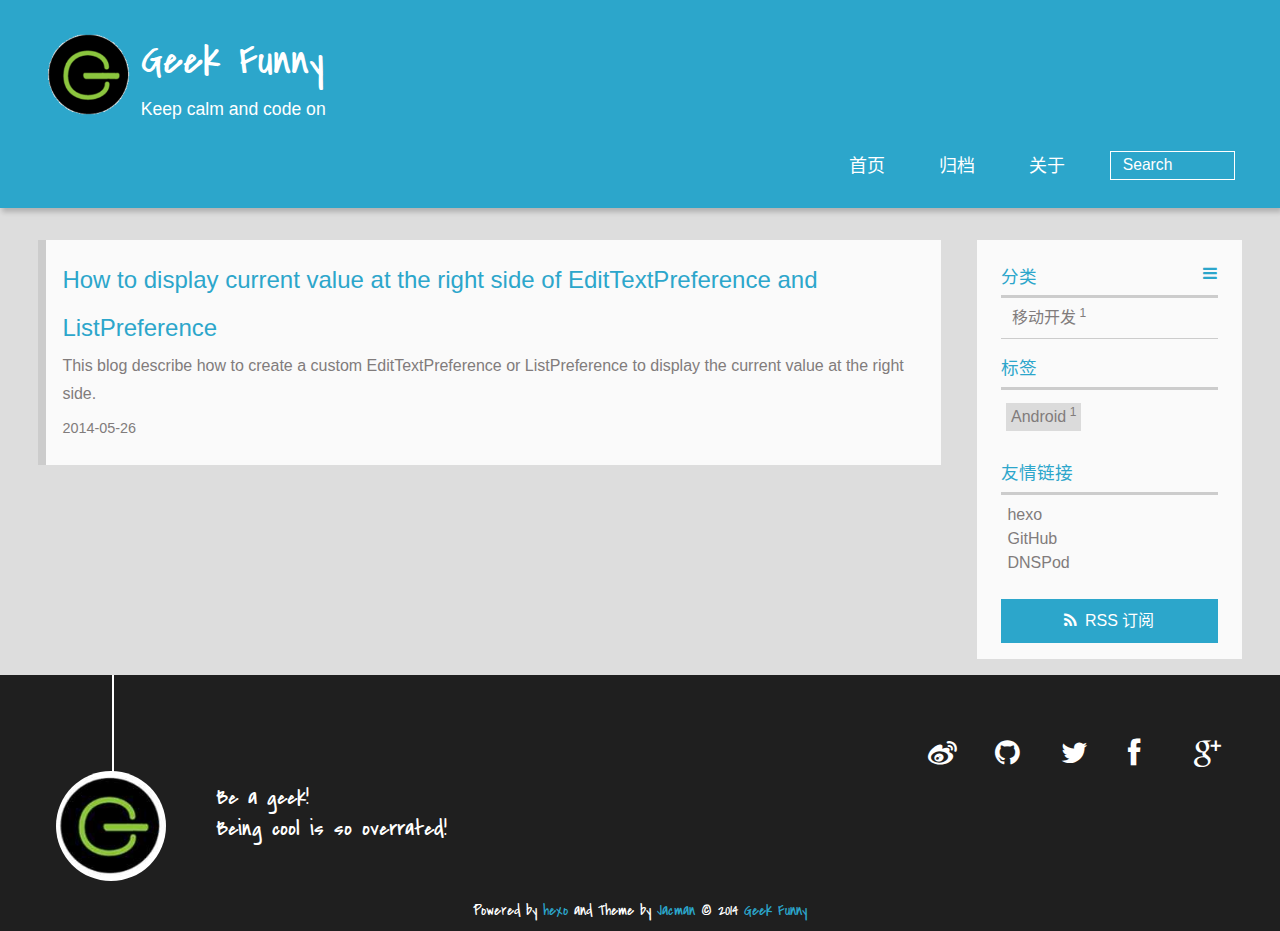
<file: index.html>
<!DOCTYPE HTML>
<html lang="zh-CN">
<head>
  <meta charset="UTF-8">
  
    <title>Geek Funny</title>
    <meta name="viewport" content="width=device-width, initial-scale=1,user-scalable=no">
    
    <meta name="author" content="Geek Funny">
    
    <meta name="description" content="Geek Funny | Android | iOS | 移动开发 | 开源 | 创业 | 投资">
    
    
    
    <meta name="twitter:card" content="summary" />
    <meta name="twitter:site" content="Geek4Funny" />
    <meta name="twitter:title" content="Geek Funny" />
      
    
    
    <link rel="alternative" href="/atom.xml" title="Geek Funny" type="application/atom+xml">
    
    
    <link rel="icon" href="/img/logo.ico">
    
    
    <link rel="apple-touch-icon" href="/img/logo.jpg">
    <link rel="apple-touch-icon-precomposed" href="/img/logo.jpg">
    
    <link rel="stylesheet" href="/css/style.css" type="text/css">
</head>

  <body>
    <header>
      <div>
		
			<div id="imglogo">
				<a href="/"><img src="/img/logo.png" alt="Geek Funny" title="Geek Funny"/></a>
			</div>
			
			<div id="textlogo">
				<h1 class="site-name"><a href="/" title="Geek Funny">Geek Funny</a></h1>
				<h2 class="blog-motto">Keep calm and code on</h2>
			</div>
			<div class="navbar"><a class="navbutton navmobile" href="#" title="菜单">
			</a></div>
			<nav class="animated">
				<ul>
					<ul>
					 
						<li><a href="/">首页</a></li>
					
						<li><a href="/archives">归档</a></li>
					
						<li><a href="/about">关于</a></li>
					
					<li>
 					
					<form class="search" action="/search/index.html" method="get" accept-charset="utf-8">
						<label>Search</label>
						<input type="search" id="search" autocomplete="off" name="q" maxlength="20" placeholder="Search" />
					</form>
					
					</li>
				</ul>
			</nav>			
</div>
    </header>
    <div id="container">
      <div id="main">

  <section class="post" itemscope itemprop="blogPost">
  
    <a href="/2014/05/26/how-to-display-current-value-at-the-right-side-of-edittextpreference-and-listpreference/" title="How to display current value at the right side of EditTextPreference and ListPreference" itemprop="url">
  
    <h1 itemprop="name">How to display current value at the right side of EditTextPreference and ListPreference</h1>
    
     
       <p itemprop="description" >This blog describe how to create a custom EditTextPreference or ListPreference to display the current value at the right side.</p>
      
    
    <time datetime="2014-05-26T06:15:12.000Z" itemprop="datePublished">2014-05-26</time>
  </a>
</section>


</div>
      <div class="openaside"><a class="navbutton" href="#" title="显示侧边栏"></a></div>

<div id="asidepart">
<div class="closeaside"><a class="closebutton" href="#" title="隐藏侧边栏"></a></div>
<aside class="clearfix">

  
<div class="categorieslist">
	<p class="asidetitle">分类</p>
		<ul>
		
			<li><a href="/categories/移动开发/" title="移动开发">移动开发<sup>1</sup></a></li>
		
		</ul>
</div>


  
<div class="tagslist">
	<p class="asidetitle">标签</p>
		<ul class="clearfix">
		
			<li><a href="/tags/Android/" title="Android">Android<sup>1</sup></a></li>
		
		</ul>
</div>


  <div class="linkslist">
  <p class="asidetitle">友情链接</p>
    <ul>
      <li><a href="http://hexo.io/" target="_blank" title="hexo">hexo</a></li>
      <li><a href="https://github.com/" target="_blank" title="GitHub">GitHub</a></li>
      <li><a href="https://www.dnspod.cn/" target="_blank" title="DNSPod">DNSPod</a></li>
    </ul>
</div>

  <div class="rsspart">
	<a href="/atom.xml" target="_blank" title="rss">RSS 订阅</a>
</div>

</aside>
</div>
    </div>
    <footer><div id="footer" >
	
	<div class="line">
		<span></span>
		
		<a href="http://weibo.com/geekfunny" target="_blank"><div class="author"></div></a>
		
	</div>
	
	
	<section class="info">
		<p> Be a geek! <br/>
			Being cool is so overrated!</p>
	</section>
	 
	<div class="social-font" class="clearfix">
		
		<a href="http://weibo.com/geekfunny" target="_blank" class="icon-weibo" title="weibo"></a>
		
		
		<a href="https://github.com/geekfunny" target="_blank" class="icon-github" title="github"></a>
		
		
		
		<a href="https://twitter.com/Geek4Funny" target="_blank" class="icon-twitter" title="twitter"></a>
		
		
		<a href="https://www.facebook.com/geek4funny" target="_blank" class="icon-facebook" title="facebook"></a>
		
		
		
		<a href="https://plus.google.com/105098077105781185155?rel=author" target="_blank" class="icon-google_plus" title="Google+"></a>
		
		
	</div>
		<p class="copyright">Powered by <a href="http://zespia.tw/hexo/" target="_blank" title="hexo">hexo</a> and Theme by <a href="https://github.com/wuchong/jacman" target="_blank" title="Pacman">Jacman</a> © 2014 
		
		<a href="http://www.geekfunny.com/about" target="_blank" title="Geek Funny">Geek Funny</a>
		
		</p>
</div>
</footer>
    <script src="/js/jquery-2.0.3.min.js"></script>
<script type="text/javascript">
$(document).ready(function(){ 
  $('.navbar').click(function(){
    $('header nav').toggleClass('shownav');
  });
  var myWidth = 0;
  function getSize(){
    if( typeof( window.innerWidth ) == 'number' ) {
      myWidth = window.innerWidth;
    } else if( document.documentElement && document.documentElement.clientWidth) {
      myWidth = document.documentElement.clientWidth;
    };
  };
  var m = $('#main'),
      a = $('#asidepart'),
      c = $('.closeaside'),
      o = $('.openaside');
  $(window).resize(function(){
    getSize(); 
    if (myWidth >= 1024) {
      $('header nav').removeClass('shownav');
    }else
    {
      m.removeClass('moveMain');
      a.css('display', 'block').removeClass('fadeOut');
      o.css('display', 'none');
        
    }
  });
  c.click(function(){
    a.addClass('fadeOut').css('display', 'none');
    o.css('display', 'block').addClass('fadeIn');
    m.addClass('moveMain');
  });
  o.click(function(){
    o.css('display', 'none').removeClass('beforeFadeIn');
    a.css('display', 'block').removeClass('fadeOut').addClass('fadeIn');      
    m.removeClass('moveMain');
  });
  $(window).scroll(function(){
    o.css("top",Math.max(80,260-$(this).scrollTop()));
  });
});
</script>






<script type="text/javascript">
(function(i,s,o,g,r,a,m){i['GoogleAnalyticsObject']=r;i[r]=i[r]||function(){
  (i[r].q=i[r].q||[]).push(arguments)},i[r].l=1*new Date();a=s.createElement(o),
  m=s.getElementsByTagName(o)[0];a.async=1;a.src=g;m.parentNode.insertBefore(a,m)
})(window,document,'script','//www.google-analytics.com/analytics.js','ga');
ga('create', 'UA-51283948-1', 'geekfunny.com');  
ga('send', 'pageview');
</script>


<script type="text/x-mathjax-config"> 
MathJax.Hub.Config({ 
  tex2jax: {inlineMath: [['$','$'], ['\\(','\\)']]} 
}); 
</script>
<script type="text/javascript"
   src="http://cdn.mathjax.org/mathjax/latest/MathJax.js?config=TeX-AMS-MML_HTMLorMML">
</script>
  </body>
 </html>
</file>
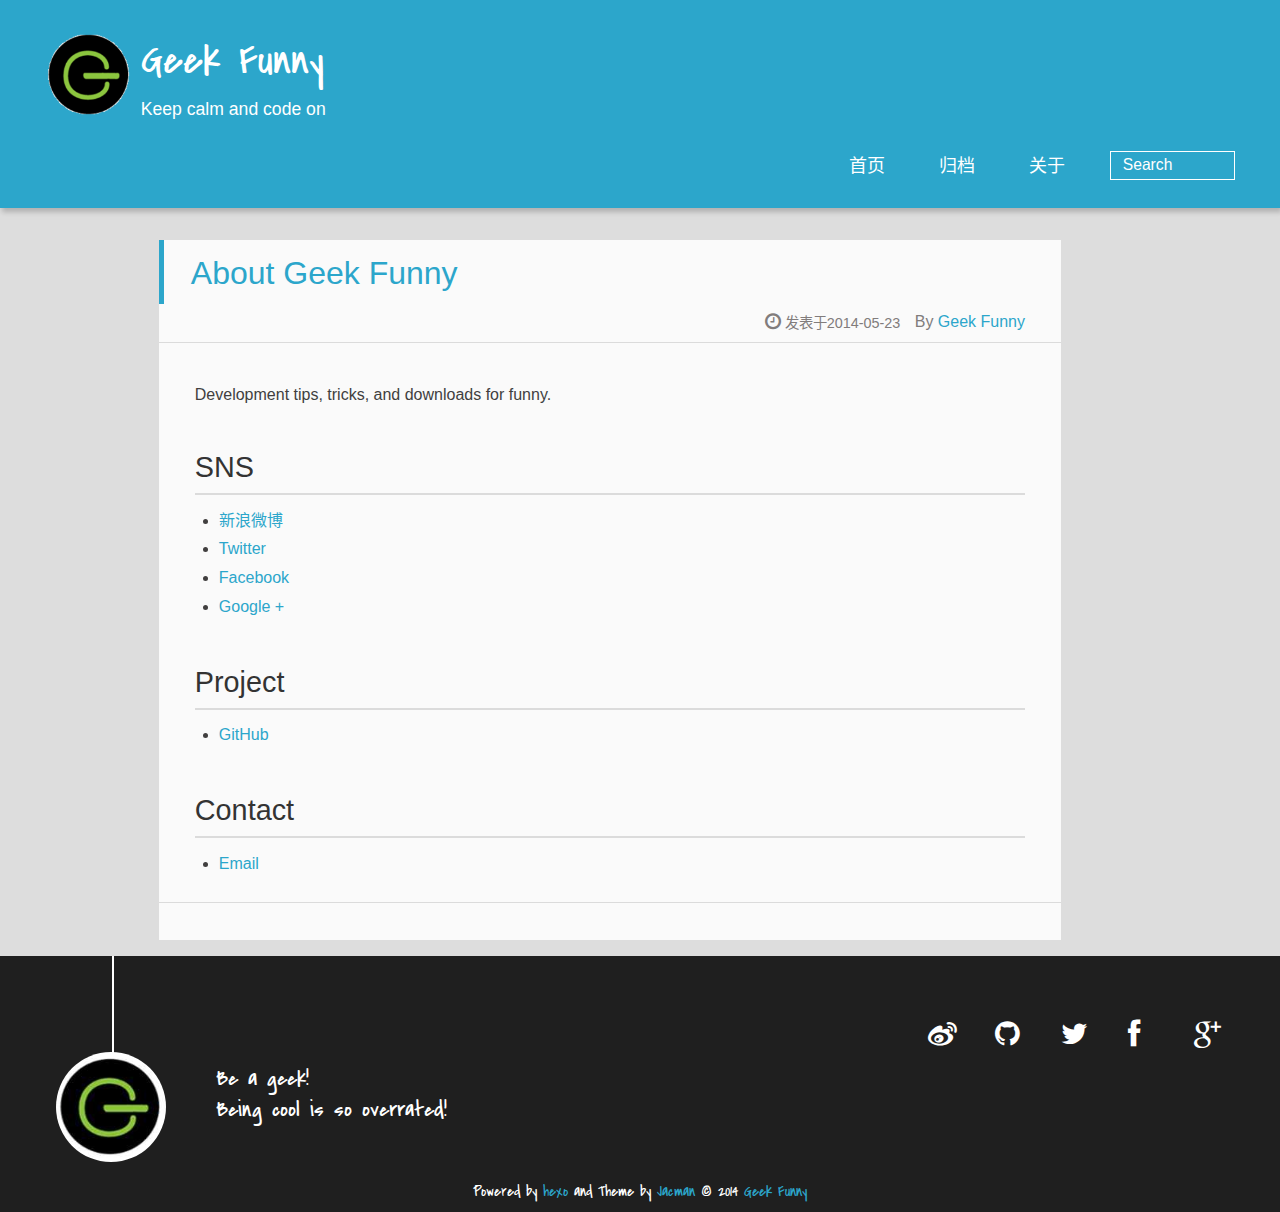
<file: about/index.html>
<!DOCTYPE HTML>
<html lang="zh-CN">
<head>
  <meta charset="UTF-8">
  
    <title>About Geek Funny | Geek Funny</title>
    <meta name="viewport" content="width=device-width, initial-scale=1,user-scalable=no">
    
    <meta name="author" content="Geek Funny">
    
    <meta name="description" content="Geek Funny | Android | iOS | 移动开发 | 开源 | 创业 | 投资">
    
    
    
    <meta name="twitter:card" content="summary" />
    <meta name="twitter:site" content="Geek4Funny" />
    <meta name="twitter:title" content="About Geek Funny | Geek Funny" />
      
    
    
    <link rel="alternative" href="/atom.xml" title="Geek Funny" type="application/atom+xml">
    
    
    <link rel="icon" href="/img/logo.ico">
    
    
    <link rel="apple-touch-icon" href="/img/logo.jpg">
    <link rel="apple-touch-icon-precomposed" href="/img/logo.jpg">
    
    <link rel="stylesheet" href="/css/style.css" type="text/css">
</head>

      <body>
        <header>
          <div>
		
			<div id="imglogo">
				<a href="/"><img src="/img/logo.png" alt="Geek Funny" title="Geek Funny"/></a>
			</div>
			
			<div id="textlogo">
				<h1 class="site-name"><a href="/" title="Geek Funny">Geek Funny</a></h1>
				<h2 class="blog-motto">Keep calm and code on</h2>
			</div>
			<div class="navbar"><a class="navbutton navmobile" href="#" title="菜单">
			</a></div>
			<nav class="animated">
				<ul>
					<ul>
					 
						<li><a href="/">首页</a></li>
					
						<li><a href="/archives">归档</a></li>
					
						<li><a href="/about">关于</a></li>
					
					<li>
 					
					<form class="search" action="/search/index.html" method="get" accept-charset="utf-8">
						<label>Search</label>
						<input type="search" id="search" autocomplete="off" name="q" maxlength="20" placeholder="Search" />
					</form>
					
					</li>
				</ul>
			</nav>			
</div>
        </header>
        <div id="container">
          <div id="main" class="page" itemscope itemprop="blogPost">
	<article itemprop="articleBody"> 
		<header class="article-info clearfix">
  <h1 itemprop="name">
    
      <a href="/about/index.html" title="About Geek Funny" itemprop="url">About Geek Funny</a>
  </h1>
  <p class="article-author">By
      <a href="http://www.geekfunny.com/about" title="Geek Funny" target="_blank">Geek Funny</a>
  <p class="article-time">
    <time datetime="2014-05-23T06:00:24.000Z" itemprop="datePublished">发表于2014-05-23</time>
    
  </p>
</header>
	<div class="article-content">
		
		
		<p>Development tips, tricks, and downloads for funny.</p>
<h2 id="SNS">SNS</h2>
<ul>
<li><a href="http://weibo.com/geekfunny" target="_blank">新浪微博</a></li>
<li><a href="https://twitter.com/Geek4Funny" target="_blank">Twitter</a></li>
<li><a href="https://www.facebook.com/geek4funny" target="_blank">Facebook</a></li>
<li><a href="https://plus.google.com/105098077105781185155" target="_blank">Google +</a></li>
</ul>
<h2 id="Project">Project</h2>
<ul>
<li><a href="https://github.com/geekfunny" target="_blank">GitHub</a></li>
</ul>
<h2 id="Contact">Contact</h2>
<ul>
<li><a href="mailto:geekfunny@outlook.com" target="_blank">Email</a></li>
</ul>
  
	</div>
		<footer class="article-footer clearfix">





<div class="article-share" id="share">

  
<div class="jiathis_style_24x24">
	<a class="jiathis_button_tsina"></a>
	<a class="jiathis_button_weixin"></a>
	<a class="jiathis_button_renren"></a>
	<a class="jiathis_button_qzone"></a>
	<a class="jiathis_button_googleplus"></a>
	<a class="jiathis_button_douban"></a>
	<a href="http://www.jiathis.com/share" class="jiathis jiathis_txt jtico jtico_jiathis" target="_blank"></a>
	<a class="jiathis_counter_style"></a>
</div>
<script type="text/javascript" >
    var jiathis_config={
    data_track_clickback:true,
    sm:"copy,renren,cqq",
    pic:"",
    summary:"",
     ralateuid:{"tsina":"5149829120"},hideMore:false}
    
  </script> 
<script type="text/javascript" src="//v3.jiathis.com/code/jia.js?uid=
1932112" charset="utf-8"></script>      


</div>
</footer>   	       
	</article>
	
	
<section class="comment">
	<div class="ds-thread"></div>
</section>

</div>  
        </div>
        <footer><div id="footer" >
	
	<div class="line">
		<span></span>
		
		<a href="http://weibo.com/geekfunny" target="_blank"><div class="author"></div></a>
		
	</div>
	
	
	<section class="info">
		<p> Be a geek! <br/>
			Being cool is so overrated!</p>
	</section>
	 
	<div class="social-font" class="clearfix">
		
		<a href="http://weibo.com/geekfunny" target="_blank" class="icon-weibo" title="weibo"></a>
		
		
		<a href="https://github.com/geekfunny" target="_blank" class="icon-github" title="github"></a>
		
		
		
		<a href="https://twitter.com/Geek4Funny" target="_blank" class="icon-twitter" title="twitter"></a>
		
		
		<a href="https://www.facebook.com/geek4funny" target="_blank" class="icon-facebook" title="facebook"></a>
		
		
		
		<a href="https://plus.google.com/105098077105781185155?rel=author" target="_blank" class="icon-google_plus" title="Google+"></a>
		
		
	</div>
		<p class="copyright">Powered by <a href="http://zespia.tw/hexo/" target="_blank" title="hexo">hexo</a> and Theme by <a href="https://github.com/wuchong/jacman" target="_blank" title="Pacman">Jacman</a> © 2014 
		
		<a href="http://www.geekfunny.com/about" target="_blank" title="Geek Funny">Geek Funny</a>
		
		</p>
</div>
</footer>
        <script src="/js/jquery-2.0.3.min.js"></script>
<script type="text/javascript">
$(document).ready(function(){ 
  $('.navbar').click(function(){
    $('header nav').toggleClass('shownav');
  });
  var myWidth = 0;
  function getSize(){
    if( typeof( window.innerWidth ) == 'number' ) {
      myWidth = window.innerWidth;
    } else if( document.documentElement && document.documentElement.clientWidth) {
      myWidth = document.documentElement.clientWidth;
    };
  };
  var m = $('#main'),
      a = $('#asidepart'),
      c = $('.closeaside'),
      o = $('.openaside');
  $(window).resize(function(){
    getSize(); 
    if (myWidth >= 1024) {
      $('header nav').removeClass('shownav');
    }else
    {
      m.removeClass('moveMain');
      a.css('display', 'block').removeClass('fadeOut');
      o.css('display', 'none');
        
    }
  });
  c.click(function(){
    a.addClass('fadeOut').css('display', 'none');
    o.css('display', 'block').addClass('fadeIn');
    m.addClass('moveMain');
  });
  o.click(function(){
    o.css('display', 'none').removeClass('beforeFadeIn');
    a.css('display', 'block').removeClass('fadeOut').addClass('fadeIn');      
    m.removeClass('moveMain');
  });
  $(window).scroll(function(){
    o.css("top",Math.max(80,260-$(this).scrollTop()));
  });
});
</script>



<script type="text/javascript">
  var duoshuoQuery = {short_name:"geekfunny"};
  (function() {
    var ds = document.createElement('script');
    ds.type = 'text/javascript';ds.async = true;
    ds.src = '//static.duoshuo.com/embed.js';
    ds.charset = 'UTF-8';
    (document.getElementsByTagName('head')[0] 
    || document.getElementsByTagName('body')[0]).appendChild(ds);
  })();
</script> 



<link rel="stylesheet" href="/fancybox/jquery.fancybox.css" media="screen" type="text/css">
<script src="/fancybox/jquery.fancybox.pack.js"></script>
<script type="text/javascript">
$(document).ready(function(){ 
  $('.article-content').each(function(i){
    $(this).find('img').each(function(){
      if ($(this).parent().hasClass('fancybox')) return;
      var alt = this.alt;
      if (alt) $(this).after('<span class="caption">' + alt + '</span>');
      $(this).wrap('<a href="' + this.src + '" title="' + alt + '" class="fancybox"></a>');
    });
    $(this).find('.fancybox').each(function(){
      $(this).attr('rel', 'article' + i);
    });
  });
  if($.fancybox){
    $('.fancybox').fancybox();
  }
}); 
</script>


<script type="text/javascript">
(function(i,s,o,g,r,a,m){i['GoogleAnalyticsObject']=r;i[r]=i[r]||function(){
  (i[r].q=i[r].q||[]).push(arguments)},i[r].l=1*new Date();a=s.createElement(o),
  m=s.getElementsByTagName(o)[0];a.async=1;a.src=g;m.parentNode.insertBefore(a,m)
})(window,document,'script','//www.google-analytics.com/analytics.js','ga');
ga('create', 'UA-51283948-1', 'geekfunny.com');  
ga('send', 'pageview');
</script>


<div id="totop">
<a title="返回顶部"><img src="/img/scrollup.png"/></a>
</div>

<script src="/js/totop.js"></script>

<script type="text/x-mathjax-config"> 
MathJax.Hub.Config({ 
  tex2jax: {inlineMath: [['$','$'], ['\\(','\\)']]} 
}); 
</script>
<script type="text/javascript"
   src="http://cdn.mathjax.org/mathjax/latest/MathJax.js?config=TeX-AMS-MML_HTMLorMML">
</script>
      </body>
     </html>
</file>
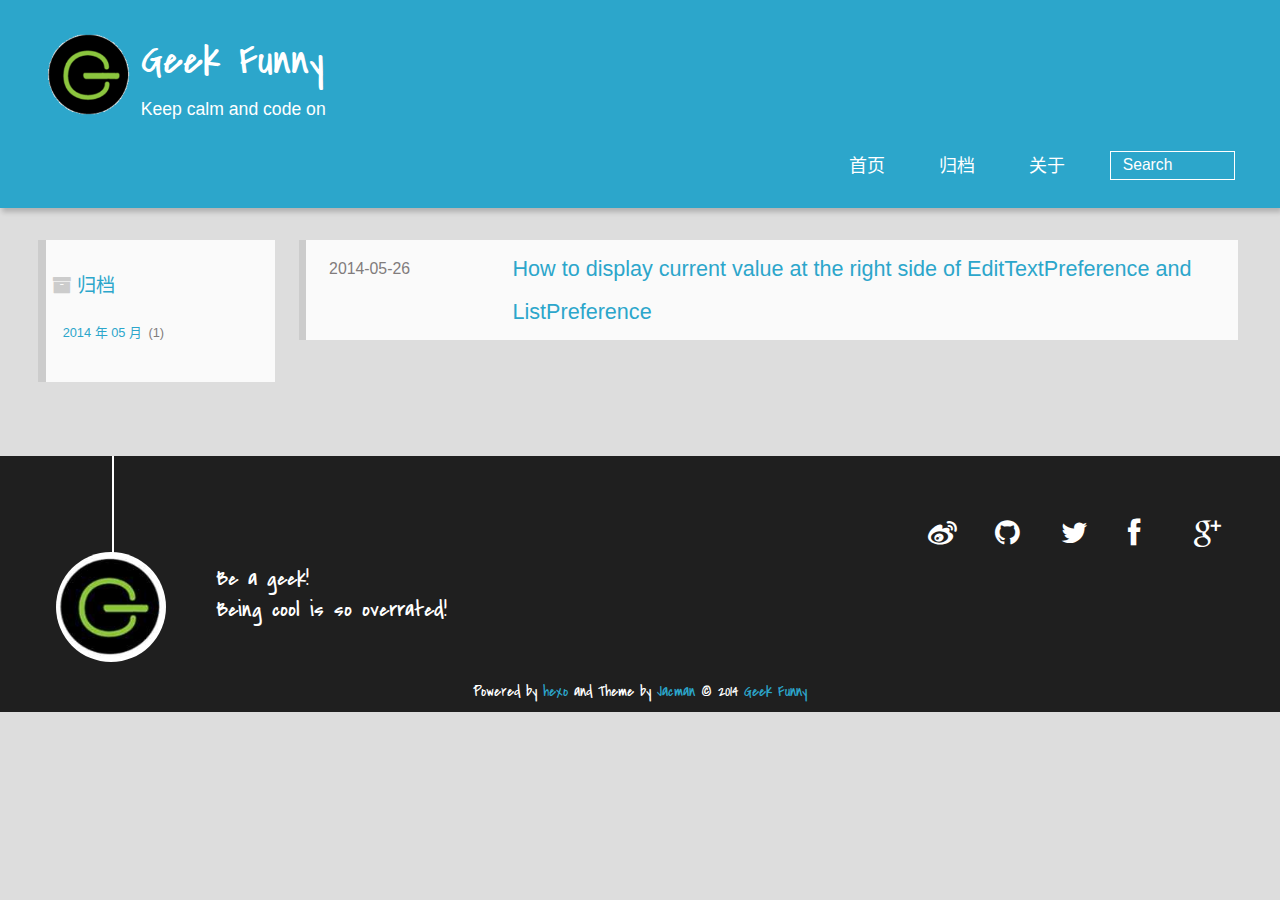
<file: archives/index.html>
<!DOCTYPE HTML>
<html lang="zh-CN">
<head>
  <meta charset="UTF-8">
  
    <title>Archives | Geek Funny</title>
    <meta name="viewport" content="width=device-width, initial-scale=1,user-scalable=no">
    
    <meta name="author" content="Geek Funny">
    
    <meta name="description" content="Geek Funny | Android | iOS | 移动开发 | 开源 | 创业 | 投资">
    
    
    
    <meta name="twitter:card" content="summary" />
    <meta name="twitter:site" content="Geek4Funny" />
    <meta name="twitter:title" content="Archives | Geek Funny" />
      
    
    
    <link rel="alternative" href="/atom.xml" title="Geek Funny" type="application/atom+xml">
    
    
    <link rel="icon" href="/img/logo.ico">
    
    
    <link rel="apple-touch-icon" href="/img/logo.jpg">
    <link rel="apple-touch-icon-precomposed" href="/img/logo.jpg">
    
    <link rel="stylesheet" href="/css/style.css" type="text/css">
</head>

    <body>
      <header>
        <div>
		
			<div id="imglogo">
				<a href="/"><img src="/img/logo.png" alt="Geek Funny" title="Geek Funny"/></a>
			</div>
			
			<div id="textlogo">
				<h1 class="site-name"><a href="/" title="Geek Funny">Geek Funny</a></h1>
				<h2 class="blog-motto">Keep calm and code on</h2>
			</div>
			<div class="navbar"><a class="navbutton navmobile" href="#" title="菜单">
			</a></div>
			<nav class="animated">
				<ul>
					<ul>
					 
						<li><a href="/">首页</a></li>
					
						<li><a href="/archives">归档</a></li>
					
						<li><a href="/about">关于</a></li>
					
					<li>
 					
					<form class="search" action="/search/index.html" method="get" accept-charset="utf-8">
						<label>Search</label>
						<input type="search" id="search" autocomplete="off" name="q" maxlength="20" placeholder="Search" />
					</form>
					
					</li>
				</ul>
			</nav>			
</div>
      </header>
      <div id="container">
        

<div class="archive-title" >
  <h2 class="archive-icon">归档</h2>
  
  <div class="archiveslist archive-float clearfix">
   <ul class="archive-list"><li class="archive-list-item"><a class="archive-list-link" href="/archives/2014/05">2014 年 05 月</a><span class="archive-list-count">1</span></li></ul>
 </div>
  
</div>
<div id="main" class="archive-part clearfix">
  <div id="archive-page">

  <section class="post" itemscope itemprop="blogPost">
  
    <a href="/2014/05/26/how-to-display-current-value-at-the-right-side-of-edittextpreference-and-listpreference/" title="How to display current value at the right side of EditTextPreference and ListPreference" itemprop="url">
  

    <time datetime="2014-05-26T06:15:12.000Z" itemprop="datePublished">2014-05-26</time>


    <h1 itemprop="name">How to display current value at the right side of EditTextPreference and ListPreference</h1>

  </a>
</section>


  </div>
</div>

      </div>
      <footer><div id="footer" >
	
	<div class="line">
		<span></span>
		
		<a href="http://weibo.com/geekfunny" target="_blank"><div class="author"></div></a>
		
	</div>
	
	
	<section class="info">
		<p> Be a geek! <br/>
			Being cool is so overrated!</p>
	</section>
	 
	<div class="social-font" class="clearfix">
		
		<a href="http://weibo.com/geekfunny" target="_blank" class="icon-weibo" title="weibo"></a>
		
		
		<a href="https://github.com/geekfunny" target="_blank" class="icon-github" title="github"></a>
		
		
		
		<a href="https://twitter.com/Geek4Funny" target="_blank" class="icon-twitter" title="twitter"></a>
		
		
		<a href="https://www.facebook.com/geek4funny" target="_blank" class="icon-facebook" title="facebook"></a>
		
		
		
		<a href="https://plus.google.com/105098077105781185155?rel=author" target="_blank" class="icon-google_plus" title="Google+"></a>
		
		
	</div>
		<p class="copyright">Powered by <a href="http://zespia.tw/hexo/" target="_blank" title="hexo">hexo</a> and Theme by <a href="https://github.com/wuchong/jacman" target="_blank" title="Pacman">Jacman</a> © 2014 
		
		<a href="http://www.geekfunny.com/about" target="_blank" title="Geek Funny">Geek Funny</a>
		
		</p>
</div>
</footer>
      <script src="/js/jquery-2.0.3.min.js"></script>
<script type="text/javascript">
$(document).ready(function(){ 
  $('.navbar').click(function(){
    $('header nav').toggleClass('shownav');
  });
  var myWidth = 0;
  function getSize(){
    if( typeof( window.innerWidth ) == 'number' ) {
      myWidth = window.innerWidth;
    } else if( document.documentElement && document.documentElement.clientWidth) {
      myWidth = document.documentElement.clientWidth;
    };
  };
  var m = $('#main'),
      a = $('#asidepart'),
      c = $('.closeaside'),
      o = $('.openaside');
  $(window).resize(function(){
    getSize(); 
    if (myWidth >= 1024) {
      $('header nav').removeClass('shownav');
    }else
    {
      m.removeClass('moveMain');
      a.css('display', 'block').removeClass('fadeOut');
      o.css('display', 'none');
        
    }
  });
  c.click(function(){
    a.addClass('fadeOut').css('display', 'none');
    o.css('display', 'block').addClass('fadeIn');
    m.addClass('moveMain');
  });
  o.click(function(){
    o.css('display', 'none').removeClass('beforeFadeIn');
    a.css('display', 'block').removeClass('fadeOut').addClass('fadeIn');      
    m.removeClass('moveMain');
  });
  $(window).scroll(function(){
    o.css("top",Math.max(80,260-$(this).scrollTop()));
  });
});
</script>






<script type="text/javascript">
(function(i,s,o,g,r,a,m){i['GoogleAnalyticsObject']=r;i[r]=i[r]||function(){
  (i[r].q=i[r].q||[]).push(arguments)},i[r].l=1*new Date();a=s.createElement(o),
  m=s.getElementsByTagName(o)[0];a.async=1;a.src=g;m.parentNode.insertBefore(a,m)
})(window,document,'script','//www.google-analytics.com/analytics.js','ga');
ga('create', 'UA-51283948-1', 'geekfunny.com');  
ga('send', 'pageview');
</script>


<script type="text/x-mathjax-config"> 
MathJax.Hub.Config({ 
  tex2jax: {inlineMath: [['$','$'], ['\\(','\\)']]} 
}); 
</script>
<script type="text/javascript"
   src="http://cdn.mathjax.org/mathjax/latest/MathJax.js?config=TeX-AMS-MML_HTMLorMML">
</script>
    </body>
   </html>
</file>
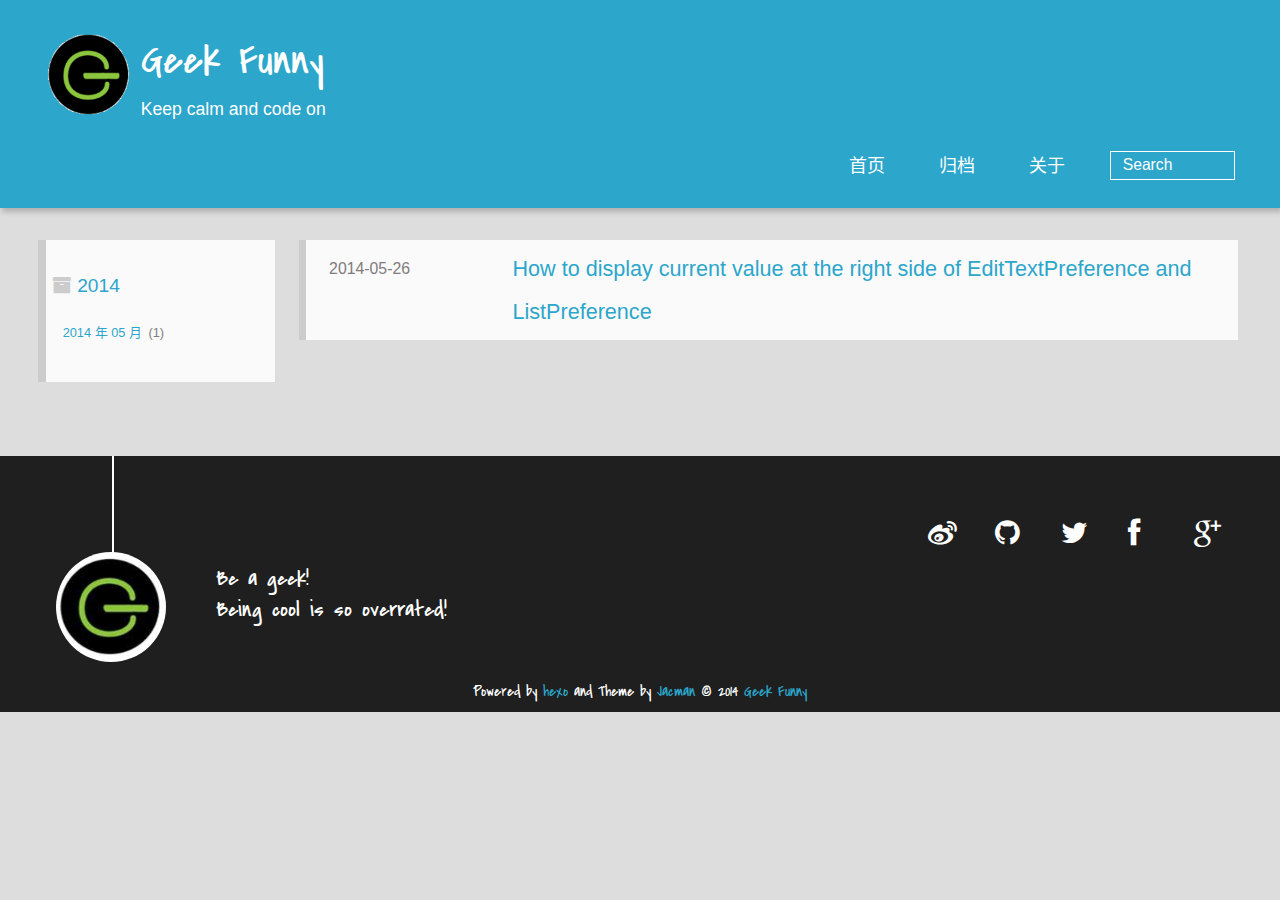
<file: archives/2014/index.html>
<!DOCTYPE HTML>
<html lang="zh-CN">
<head>
  <meta charset="UTF-8">
  
    <title>Archives: 2014 | Geek Funny</title>
    <meta name="viewport" content="width=device-width, initial-scale=1,user-scalable=no">
    
    <meta name="author" content="Geek Funny">
    
    <meta name="description" content="Geek Funny | Android | iOS | 移动开发 | 开源 | 创业 | 投资">
    
    
    
    <meta name="twitter:card" content="summary" />
    <meta name="twitter:site" content="Geek4Funny" />
    <meta name="twitter:title" content="Archives: 2014 | Geek Funny" />
      
    
    
    <link rel="alternative" href="/atom.xml" title="Geek Funny" type="application/atom+xml">
    
    
    <link rel="icon" href="/img/logo.ico">
    
    
    <link rel="apple-touch-icon" href="/img/logo.jpg">
    <link rel="apple-touch-icon-precomposed" href="/img/logo.jpg">
    
    <link rel="stylesheet" href="/css/style.css" type="text/css">
</head>

    <body>
      <header>
        <div>
		
			<div id="imglogo">
				<a href="/"><img src="/img/logo.png" alt="Geek Funny" title="Geek Funny"/></a>
			</div>
			
			<div id="textlogo">
				<h1 class="site-name"><a href="/" title="Geek Funny">Geek Funny</a></h1>
				<h2 class="blog-motto">Keep calm and code on</h2>
			</div>
			<div class="navbar"><a class="navbutton navmobile" href="#" title="菜单">
			</a></div>
			<nav class="animated">
				<ul>
					<ul>
					 
						<li><a href="/">首页</a></li>
					
						<li><a href="/archives">归档</a></li>
					
						<li><a href="/about">关于</a></li>
					
					<li>
 					
					<form class="search" action="/search/index.html" method="get" accept-charset="utf-8">
						<label>Search</label>
						<input type="search" id="search" autocomplete="off" name="q" maxlength="20" placeholder="Search" />
					</form>
					
					</li>
				</ul>
			</nav>			
</div>
      </header>
      <div id="container">
        

<div class="archive-title" >
  <h2 class="archive-icon">2014</h2>
  
  <div class="archiveslist archive-float clearfix">
   <ul class="archive-list"><li class="archive-list-item"><a class="archive-list-link" href="/archives/2014/05">2014 年 05 月</a><span class="archive-list-count">1</span></li></ul>
 </div>
  
</div>
<div id="main" class="archive-part clearfix">
  <div id="archive-page">

  <section class="post" itemscope itemprop="blogPost">
  
    <a href="/2014/05/26/how-to-display-current-value-at-the-right-side-of-edittextpreference-and-listpreference/" title="How to display current value at the right side of EditTextPreference and ListPreference" itemprop="url">
  

    <time datetime="2014-05-26T06:15:12.000Z" itemprop="datePublished">2014-05-26</time>


    <h1 itemprop="name">How to display current value at the right side of EditTextPreference and ListPreference</h1>

  </a>
</section>


  </div>
</div>

      </div>
      <footer><div id="footer" >
	
	<div class="line">
		<span></span>
		
		<a href="http://weibo.com/geekfunny" target="_blank"><div class="author"></div></a>
		
	</div>
	
	
	<section class="info">
		<p> Be a geek! <br/>
			Being cool is so overrated!</p>
	</section>
	 
	<div class="social-font" class="clearfix">
		
		<a href="http://weibo.com/geekfunny" target="_blank" class="icon-weibo" title="weibo"></a>
		
		
		<a href="https://github.com/geekfunny" target="_blank" class="icon-github" title="github"></a>
		
		
		
		<a href="https://twitter.com/Geek4Funny" target="_blank" class="icon-twitter" title="twitter"></a>
		
		
		<a href="https://www.facebook.com/geek4funny" target="_blank" class="icon-facebook" title="facebook"></a>
		
		
		
		<a href="https://plus.google.com/105098077105781185155?rel=author" target="_blank" class="icon-google_plus" title="Google+"></a>
		
		
	</div>
		<p class="copyright">Powered by <a href="http://zespia.tw/hexo/" target="_blank" title="hexo">hexo</a> and Theme by <a href="https://github.com/wuchong/jacman" target="_blank" title="Pacman">Jacman</a> © 2014 
		
		<a href="http://www.geekfunny.com/about" target="_blank" title="Geek Funny">Geek Funny</a>
		
		</p>
</div>
</footer>
      <script src="/js/jquery-2.0.3.min.js"></script>
<script type="text/javascript">
$(document).ready(function(){ 
  $('.navbar').click(function(){
    $('header nav').toggleClass('shownav');
  });
  var myWidth = 0;
  function getSize(){
    if( typeof( window.innerWidth ) == 'number' ) {
      myWidth = window.innerWidth;
    } else if( document.documentElement && document.documentElement.clientWidth) {
      myWidth = document.documentElement.clientWidth;
    };
  };
  var m = $('#main'),
      a = $('#asidepart'),
      c = $('.closeaside'),
      o = $('.openaside');
  $(window).resize(function(){
    getSize(); 
    if (myWidth >= 1024) {
      $('header nav').removeClass('shownav');
    }else
    {
      m.removeClass('moveMain');
      a.css('display', 'block').removeClass('fadeOut');
      o.css('display', 'none');
        
    }
  });
  c.click(function(){
    a.addClass('fadeOut').css('display', 'none');
    o.css('display', 'block').addClass('fadeIn');
    m.addClass('moveMain');
  });
  o.click(function(){
    o.css('display', 'none').removeClass('beforeFadeIn');
    a.css('display', 'block').removeClass('fadeOut').addClass('fadeIn');      
    m.removeClass('moveMain');
  });
  $(window).scroll(function(){
    o.css("top",Math.max(80,260-$(this).scrollTop()));
  });
});
</script>






<script type="text/javascript">
(function(i,s,o,g,r,a,m){i['GoogleAnalyticsObject']=r;i[r]=i[r]||function(){
  (i[r].q=i[r].q||[]).push(arguments)},i[r].l=1*new Date();a=s.createElement(o),
  m=s.getElementsByTagName(o)[0];a.async=1;a.src=g;m.parentNode.insertBefore(a,m)
})(window,document,'script','//www.google-analytics.com/analytics.js','ga');
ga('create', 'UA-51283948-1', 'geekfunny.com');  
ga('send', 'pageview');
</script>


<script type="text/x-mathjax-config"> 
MathJax.Hub.Config({ 
  tex2jax: {inlineMath: [['$','$'], ['\\(','\\)']]} 
}); 
</script>
<script type="text/javascript"
   src="http://cdn.mathjax.org/mathjax/latest/MathJax.js?config=TeX-AMS-MML_HTMLorMML">
</script>
    </body>
   </html>
</file>
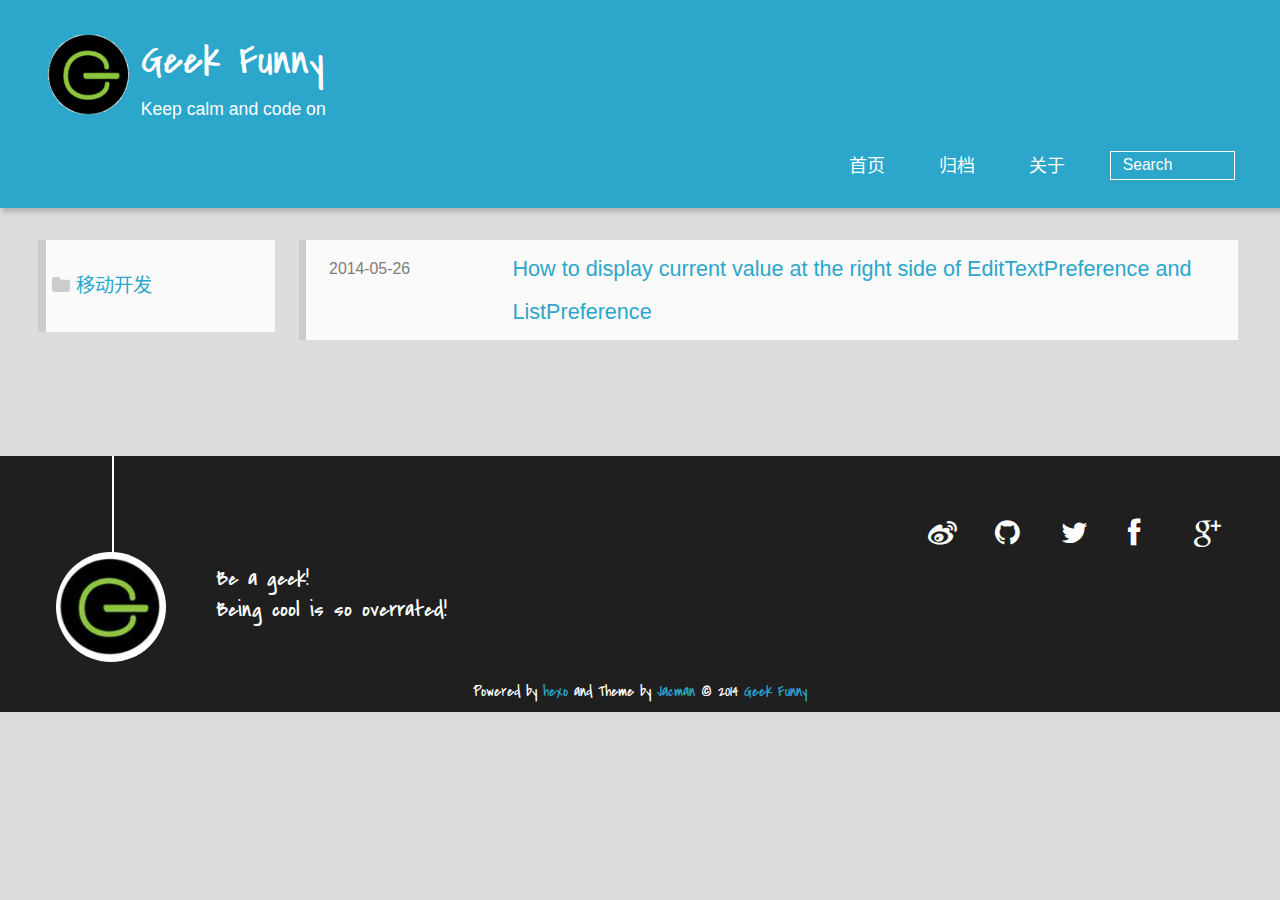
<file: categories/移动开发/index.html>
<!DOCTYPE HTML>
<html lang="zh-CN">
<head>
  <meta charset="UTF-8">
  
    <title>Category: 移动开发 | Geek Funny</title>
    <meta name="viewport" content="width=device-width, initial-scale=1,user-scalable=no">
    
    <meta name="author" content="Geek Funny">
    
    <meta name="description" content="Geek Funny | Android | iOS | 移动开发 | 开源 | 创业 | 投资">
    
    
    
    <meta name="twitter:card" content="summary" />
    <meta name="twitter:site" content="Geek4Funny" />
    <meta name="twitter:title" content="Category: 移动开发 | Geek Funny" />
      
    
    
    <link rel="alternative" href="/atom.xml" title="Geek Funny" type="application/atom+xml">
    
    
    <link rel="icon" href="/img/logo.ico">
    
    
    <link rel="apple-touch-icon" href="/img/logo.jpg">
    <link rel="apple-touch-icon-precomposed" href="/img/logo.jpg">
    
    <link rel="stylesheet" href="/css/style.css" type="text/css">
</head>

    <body>
      <header>
        <div>
		
			<div id="imglogo">
				<a href="/"><img src="/img/logo.png" alt="Geek Funny" title="Geek Funny"/></a>
			</div>
			
			<div id="textlogo">
				<h1 class="site-name"><a href="/" title="Geek Funny">Geek Funny</a></h1>
				<h2 class="blog-motto">Keep calm and code on</h2>
			</div>
			<div class="navbar"><a class="navbutton navmobile" href="#" title="菜单">
			</a></div>
			<nav class="animated">
				<ul>
					<ul>
					 
						<li><a href="/">首页</a></li>
					
						<li><a href="/archives">归档</a></li>
					
						<li><a href="/about">关于</a></li>
					
					<li>
 					
					<form class="search" action="/search/index.html" method="get" accept-charset="utf-8">
						<label>Search</label>
						<input type="search" id="search" autocomplete="off" name="q" maxlength="20" placeholder="Search" />
					</form>
					
					</li>
				</ul>
			</nav>			
</div>
      </header>
      <div id="container">
        

<div class="archive-title" >
  <h2 class="category-icon">移动开发</h2>
  
</div>
<div id="main" class="archive-part clearfix">
  <div id="archive-page">

  <section class="post" itemscope itemprop="blogPost">
  
    <a href="/2014/05/26/how-to-display-current-value-at-the-right-side-of-edittextpreference-and-listpreference/" title="How to display current value at the right side of EditTextPreference and ListPreference" itemprop="url">
  

    <time datetime="2014-05-26T06:15:12.000Z" itemprop="datePublished">2014-05-26</time>


    <h1 itemprop="name">How to display current value at the right side of EditTextPreference and ListPreference</h1>

  </a>
</section>


  </div>
</div>

      </div>
      <footer><div id="footer" >
	
	<div class="line">
		<span></span>
		
		<a href="http://weibo.com/geekfunny" target="_blank"><div class="author"></div></a>
		
	</div>
	
	
	<section class="info">
		<p> Be a geek! <br/>
			Being cool is so overrated!</p>
	</section>
	 
	<div class="social-font" class="clearfix">
		
		<a href="http://weibo.com/geekfunny" target="_blank" class="icon-weibo" title="weibo"></a>
		
		
		<a href="https://github.com/geekfunny" target="_blank" class="icon-github" title="github"></a>
		
		
		
		<a href="https://twitter.com/Geek4Funny" target="_blank" class="icon-twitter" title="twitter"></a>
		
		
		<a href="https://www.facebook.com/geek4funny" target="_blank" class="icon-facebook" title="facebook"></a>
		
		
		
		<a href="https://plus.google.com/105098077105781185155?rel=author" target="_blank" class="icon-google_plus" title="Google+"></a>
		
		
	</div>
		<p class="copyright">Powered by <a href="http://zespia.tw/hexo/" target="_blank" title="hexo">hexo</a> and Theme by <a href="https://github.com/wuchong/jacman" target="_blank" title="Pacman">Jacman</a> © 2014 
		
		<a href="http://www.geekfunny.com/about" target="_blank" title="Geek Funny">Geek Funny</a>
		
		</p>
</div>
</footer>
      <script src="/js/jquery-2.0.3.min.js"></script>
<script type="text/javascript">
$(document).ready(function(){ 
  $('.navbar').click(function(){
    $('header nav').toggleClass('shownav');
  });
  var myWidth = 0;
  function getSize(){
    if( typeof( window.innerWidth ) == 'number' ) {
      myWidth = window.innerWidth;
    } else if( document.documentElement && document.documentElement.clientWidth) {
      myWidth = document.documentElement.clientWidth;
    };
  };
  var m = $('#main'),
      a = $('#asidepart'),
      c = $('.closeaside'),
      o = $('.openaside');
  $(window).resize(function(){
    getSize(); 
    if (myWidth >= 1024) {
      $('header nav').removeClass('shownav');
    }else
    {
      m.removeClass('moveMain');
      a.css('display', 'block').removeClass('fadeOut');
      o.css('display', 'none');
        
    }
  });
  c.click(function(){
    a.addClass('fadeOut').css('display', 'none');
    o.css('display', 'block').addClass('fadeIn');
    m.addClass('moveMain');
  });
  o.click(function(){
    o.css('display', 'none').removeClass('beforeFadeIn');
    a.css('display', 'block').removeClass('fadeOut').addClass('fadeIn');      
    m.removeClass('moveMain');
  });
  $(window).scroll(function(){
    o.css("top",Math.max(80,260-$(this).scrollTop()));
  });
});
</script>






<script type="text/javascript">
(function(i,s,o,g,r,a,m){i['GoogleAnalyticsObject']=r;i[r]=i[r]||function(){
  (i[r].q=i[r].q||[]).push(arguments)},i[r].l=1*new Date();a=s.createElement(o),
  m=s.getElementsByTagName(o)[0];a.async=1;a.src=g;m.parentNode.insertBefore(a,m)
})(window,document,'script','//www.google-analytics.com/analytics.js','ga');
ga('create', 'UA-51283948-1', 'geekfunny.com');  
ga('send', 'pageview');
</script>


<script type="text/x-mathjax-config"> 
MathJax.Hub.Config({ 
  tex2jax: {inlineMath: [['$','$'], ['\\(','\\)']]} 
}); 
</script>
<script type="text/javascript"
   src="http://cdn.mathjax.org/mathjax/latest/MathJax.js?config=TeX-AMS-MML_HTMLorMML">
</script>
    </body>
   </html>
</file>
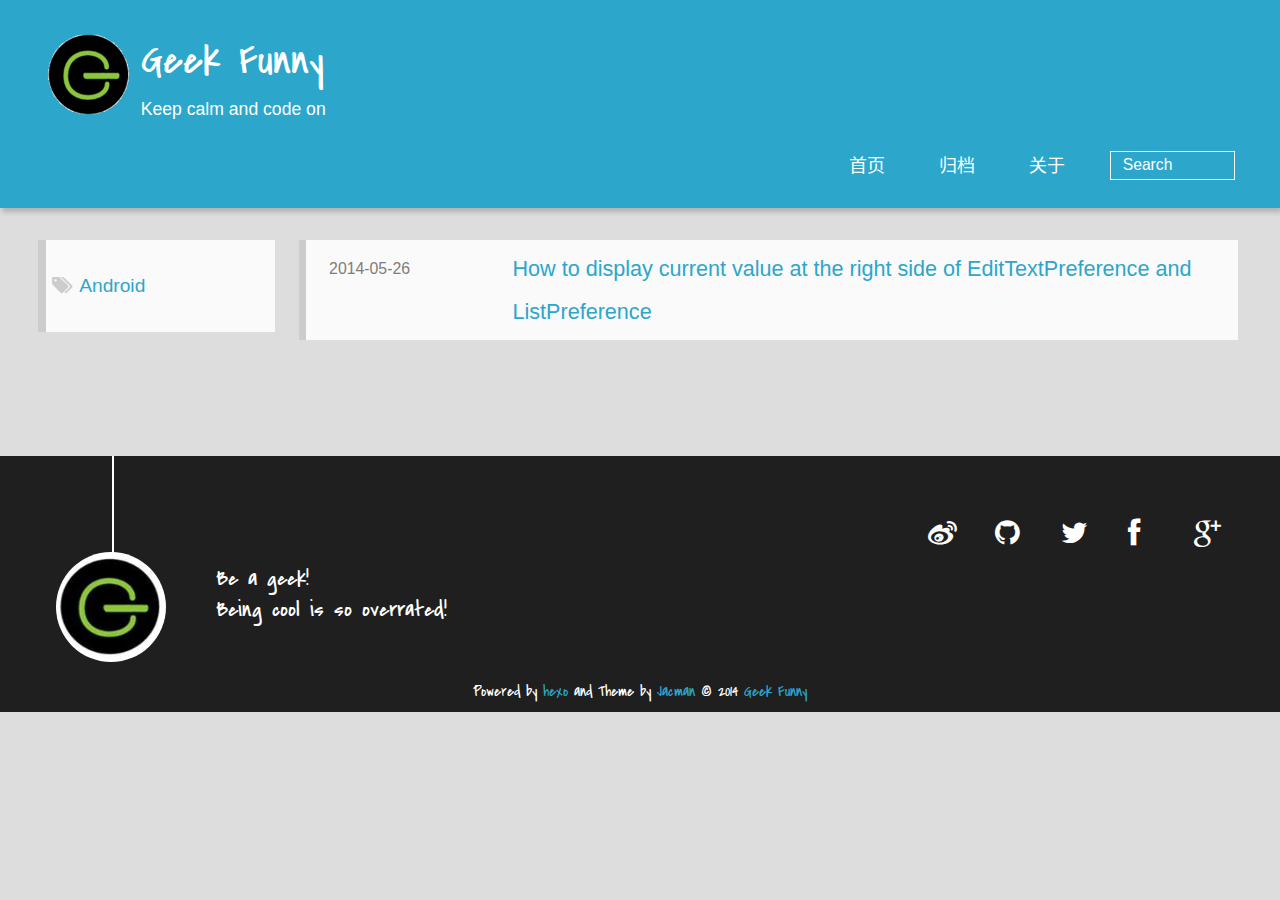
<file: tags/Android/index.html>
<!DOCTYPE HTML>
<html lang="zh-CN">
<head>
  <meta charset="UTF-8">
  
    <title>Tag: Android | Geek Funny</title>
    <meta name="viewport" content="width=device-width, initial-scale=1,user-scalable=no">
    
    <meta name="author" content="Geek Funny">
    
    <meta name="description" content="Geek Funny | Android | iOS | 移动开发 | 开源 | 创业 | 投资">
    
    
    
    <meta name="twitter:card" content="summary" />
    <meta name="twitter:site" content="Geek4Funny" />
    <meta name="twitter:title" content="Tag: Android | Geek Funny" />
      
    
    
    <link rel="alternative" href="/atom.xml" title="Geek Funny" type="application/atom+xml">
    
    
    <link rel="icon" href="/img/logo.ico">
    
    
    <link rel="apple-touch-icon" href="/img/logo.jpg">
    <link rel="apple-touch-icon-precomposed" href="/img/logo.jpg">
    
    <link rel="stylesheet" href="/css/style.css" type="text/css">
</head>

    <body>
      <header>
        <div>
		
			<div id="imglogo">
				<a href="/"><img src="/img/logo.png" alt="Geek Funny" title="Geek Funny"/></a>
			</div>
			
			<div id="textlogo">
				<h1 class="site-name"><a href="/" title="Geek Funny">Geek Funny</a></h1>
				<h2 class="blog-motto">Keep calm and code on</h2>
			</div>
			<div class="navbar"><a class="navbutton navmobile" href="#" title="菜单">
			</a></div>
			<nav class="animated">
				<ul>
					<ul>
					 
						<li><a href="/">首页</a></li>
					
						<li><a href="/archives">归档</a></li>
					
						<li><a href="/about">关于</a></li>
					
					<li>
 					
					<form class="search" action="/search/index.html" method="get" accept-charset="utf-8">
						<label>Search</label>
						<input type="search" id="search" autocomplete="off" name="q" maxlength="20" placeholder="Search" />
					</form>
					
					</li>
				</ul>
			</nav>			
</div>
      </header>
      <div id="container">
        

<div class="archive-title" >
  <h2 class="tag-icon">Android</h2>
  
</div>
<div id="main" class="archive-part clearfix">
  <div id="archive-page">

  <section class="post" itemscope itemprop="blogPost">
  
    <a href="/2014/05/26/how-to-display-current-value-at-the-right-side-of-edittextpreference-and-listpreference/" title="How to display current value at the right side of EditTextPreference and ListPreference" itemprop="url">
  

    <time datetime="2014-05-26T06:15:12.000Z" itemprop="datePublished">2014-05-26</time>


    <h1 itemprop="name">How to display current value at the right side of EditTextPreference and ListPreference</h1>

  </a>
</section>


  </div>
</div>

      </div>
      <footer><div id="footer" >
	
	<div class="line">
		<span></span>
		
		<a href="http://weibo.com/geekfunny" target="_blank"><div class="author"></div></a>
		
	</div>
	
	
	<section class="info">
		<p> Be a geek! <br/>
			Being cool is so overrated!</p>
	</section>
	 
	<div class="social-font" class="clearfix">
		
		<a href="http://weibo.com/geekfunny" target="_blank" class="icon-weibo" title="weibo"></a>
		
		
		<a href="https://github.com/geekfunny" target="_blank" class="icon-github" title="github"></a>
		
		
		
		<a href="https://twitter.com/Geek4Funny" target="_blank" class="icon-twitter" title="twitter"></a>
		
		
		<a href="https://www.facebook.com/geek4funny" target="_blank" class="icon-facebook" title="facebook"></a>
		
		
		
		<a href="https://plus.google.com/105098077105781185155?rel=author" target="_blank" class="icon-google_plus" title="Google+"></a>
		
		
	</div>
		<p class="copyright">Powered by <a href="http://zespia.tw/hexo/" target="_blank" title="hexo">hexo</a> and Theme by <a href="https://github.com/wuchong/jacman" target="_blank" title="Pacman">Jacman</a> © 2014 
		
		<a href="http://www.geekfunny.com/about" target="_blank" title="Geek Funny">Geek Funny</a>
		
		</p>
</div>
</footer>
      <script src="/js/jquery-2.0.3.min.js"></script>
<script type="text/javascript">
$(document).ready(function(){ 
  $('.navbar').click(function(){
    $('header nav').toggleClass('shownav');
  });
  var myWidth = 0;
  function getSize(){
    if( typeof( window.innerWidth ) == 'number' ) {
      myWidth = window.innerWidth;
    } else if( document.documentElement && document.documentElement.clientWidth) {
      myWidth = document.documentElement.clientWidth;
    };
  };
  var m = $('#main'),
      a = $('#asidepart'),
      c = $('.closeaside'),
      o = $('.openaside');
  $(window).resize(function(){
    getSize(); 
    if (myWidth >= 1024) {
      $('header nav').removeClass('shownav');
    }else
    {
      m.removeClass('moveMain');
      a.css('display', 'block').removeClass('fadeOut');
      o.css('display', 'none');
        
    }
  });
  c.click(function(){
    a.addClass('fadeOut').css('display', 'none');
    o.css('display', 'block').addClass('fadeIn');
    m.addClass('moveMain');
  });
  o.click(function(){
    o.css('display', 'none').removeClass('beforeFadeIn');
    a.css('display', 'block').removeClass('fadeOut').addClass('fadeIn');      
    m.removeClass('moveMain');
  });
  $(window).scroll(function(){
    o.css("top",Math.max(80,260-$(this).scrollTop()));
  });
});
</script>






<script type="text/javascript">
(function(i,s,o,g,r,a,m){i['GoogleAnalyticsObject']=r;i[r]=i[r]||function(){
  (i[r].q=i[r].q||[]).push(arguments)},i[r].l=1*new Date();a=s.createElement(o),
  m=s.getElementsByTagName(o)[0];a.async=1;a.src=g;m.parentNode.insertBefore(a,m)
})(window,document,'script','//www.google-analytics.com/analytics.js','ga');
ga('create', 'UA-51283948-1', 'geekfunny.com');  
ga('send', 'pageview');
</script>


<script type="text/x-mathjax-config"> 
MathJax.Hub.Config({ 
  tex2jax: {inlineMath: [['$','$'], ['\\(','\\)']]} 
}); 
</script>
<script type="text/javascript"
   src="http://cdn.mathjax.org/mathjax/latest/MathJax.js?config=TeX-AMS-MML_HTMLorMML">
</script>
    </body>
   </html>
</file>
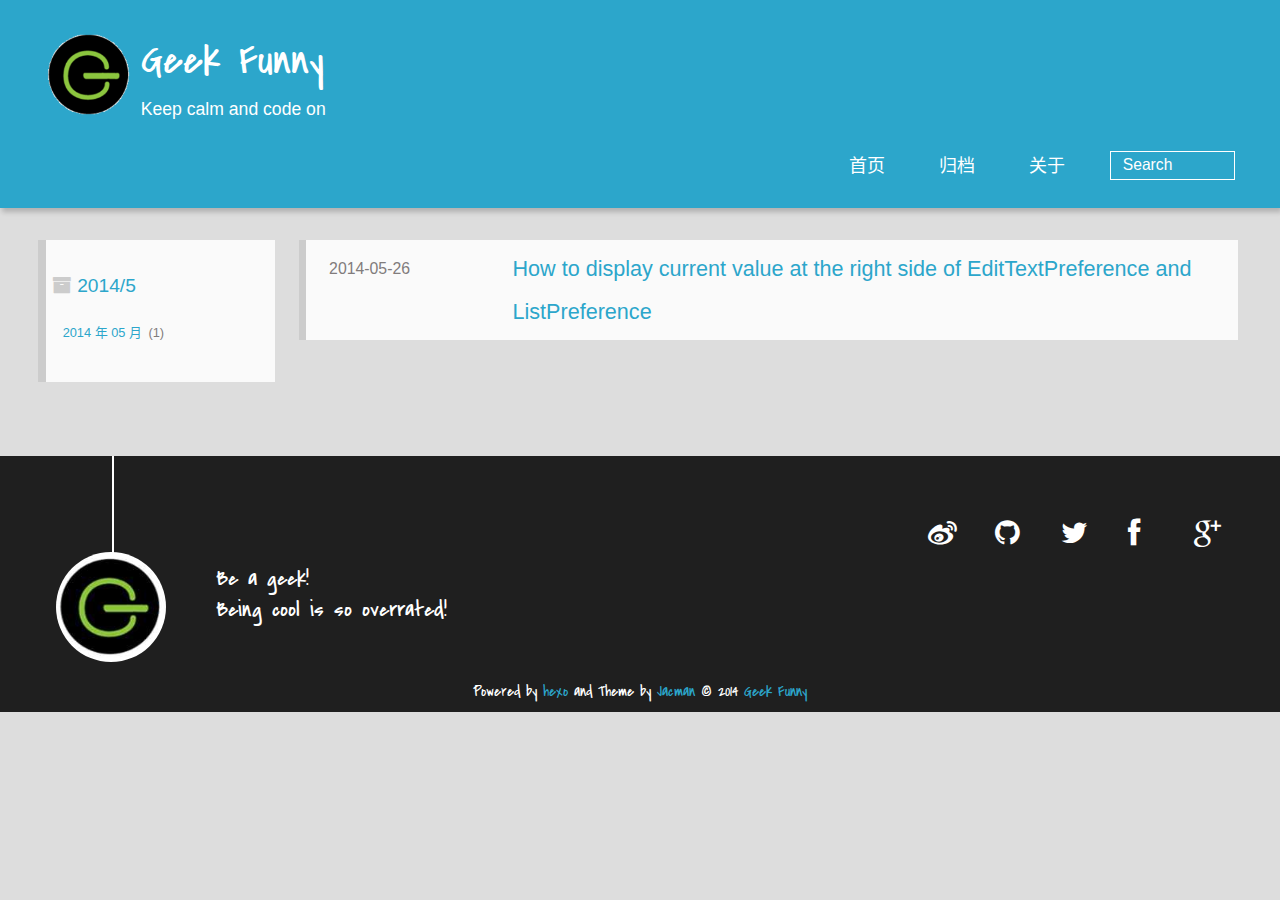
<file: archives/2014/05/index.html>
<!DOCTYPE HTML>
<html lang="zh-CN">
<head>
  <meta charset="UTF-8">
  
    <title>Archives: 2014/5 | Geek Funny</title>
    <meta name="viewport" content="width=device-width, initial-scale=1,user-scalable=no">
    
    <meta name="author" content="Geek Funny">
    
    <meta name="description" content="Geek Funny | Android | iOS | 移动开发 | 开源 | 创业 | 投资">
    
    
    
    <meta name="twitter:card" content="summary" />
    <meta name="twitter:site" content="Geek4Funny" />
    <meta name="twitter:title" content="Archives: 2014/5 | Geek Funny" />
      
    
    
    <link rel="alternative" href="/atom.xml" title="Geek Funny" type="application/atom+xml">
    
    
    <link rel="icon" href="/img/logo.ico">
    
    
    <link rel="apple-touch-icon" href="/img/logo.jpg">
    <link rel="apple-touch-icon-precomposed" href="/img/logo.jpg">
    
    <link rel="stylesheet" href="/css/style.css" type="text/css">
</head>

    <body>
      <header>
        <div>
		
			<div id="imglogo">
				<a href="/"><img src="/img/logo.png" alt="Geek Funny" title="Geek Funny"/></a>
			</div>
			
			<div id="textlogo">
				<h1 class="site-name"><a href="/" title="Geek Funny">Geek Funny</a></h1>
				<h2 class="blog-motto">Keep calm and code on</h2>
			</div>
			<div class="navbar"><a class="navbutton navmobile" href="#" title="菜单">
			</a></div>
			<nav class="animated">
				<ul>
					<ul>
					 
						<li><a href="/">首页</a></li>
					
						<li><a href="/archives">归档</a></li>
					
						<li><a href="/about">关于</a></li>
					
					<li>
 					
					<form class="search" action="/search/index.html" method="get" accept-charset="utf-8">
						<label>Search</label>
						<input type="search" id="search" autocomplete="off" name="q" maxlength="20" placeholder="Search" />
					</form>
					
					</li>
				</ul>
			</nav>			
</div>
      </header>
      <div id="container">
        

<div class="archive-title" >
  <h2 class="archive-icon">2014/5</h2>
  
  <div class="archiveslist archive-float clearfix">
   <ul class="archive-list"><li class="archive-list-item"><a class="archive-list-link" href="/archives/2014/05">2014 年 05 月</a><span class="archive-list-count">1</span></li></ul>
 </div>
  
</div>
<div id="main" class="archive-part clearfix">
  <div id="archive-page">

  <section class="post" itemscope itemprop="blogPost">
  
    <a href="/2014/05/26/how-to-display-current-value-at-the-right-side-of-edittextpreference-and-listpreference/" title="How to display current value at the right side of EditTextPreference and ListPreference" itemprop="url">
  

    <time datetime="2014-05-26T06:15:12.000Z" itemprop="datePublished">2014-05-26</time>


    <h1 itemprop="name">How to display current value at the right side of EditTextPreference and ListPreference</h1>

  </a>
</section>


  </div>
</div>

      </div>
      <footer><div id="footer" >
	
	<div class="line">
		<span></span>
		
		<a href="http://weibo.com/geekfunny" target="_blank"><div class="author"></div></a>
		
	</div>
	
	
	<section class="info">
		<p> Be a geek! <br/>
			Being cool is so overrated!</p>
	</section>
	 
	<div class="social-font" class="clearfix">
		
		<a href="http://weibo.com/geekfunny" target="_blank" class="icon-weibo" title="weibo"></a>
		
		
		<a href="https://github.com/geekfunny" target="_blank" class="icon-github" title="github"></a>
		
		
		
		<a href="https://twitter.com/Geek4Funny" target="_blank" class="icon-twitter" title="twitter"></a>
		
		
		<a href="https://www.facebook.com/geek4funny" target="_blank" class="icon-facebook" title="facebook"></a>
		
		
		
		<a href="https://plus.google.com/105098077105781185155?rel=author" target="_blank" class="icon-google_plus" title="Google+"></a>
		
		
	</div>
		<p class="copyright">Powered by <a href="http://zespia.tw/hexo/" target="_blank" title="hexo">hexo</a> and Theme by <a href="https://github.com/wuchong/jacman" target="_blank" title="Pacman">Jacman</a> © 2014 
		
		<a href="http://www.geekfunny.com/about" target="_blank" title="Geek Funny">Geek Funny</a>
		
		</p>
</div>
</footer>
      <script src="/js/jquery-2.0.3.min.js"></script>
<script type="text/javascript">
$(document).ready(function(){ 
  $('.navbar').click(function(){
    $('header nav').toggleClass('shownav');
  });
  var myWidth = 0;
  function getSize(){
    if( typeof( window.innerWidth ) == 'number' ) {
      myWidth = window.innerWidth;
    } else if( document.documentElement && document.documentElement.clientWidth) {
      myWidth = document.documentElement.clientWidth;
    };
  };
  var m = $('#main'),
      a = $('#asidepart'),
      c = $('.closeaside'),
      o = $('.openaside');
  $(window).resize(function(){
    getSize(); 
    if (myWidth >= 1024) {
      $('header nav').removeClass('shownav');
    }else
    {
      m.removeClass('moveMain');
      a.css('display', 'block').removeClass('fadeOut');
      o.css('display', 'none');
        
    }
  });
  c.click(function(){
    a.addClass('fadeOut').css('display', 'none');
    o.css('display', 'block').addClass('fadeIn');
    m.addClass('moveMain');
  });
  o.click(function(){
    o.css('display', 'none').removeClass('beforeFadeIn');
    a.css('display', 'block').removeClass('fadeOut').addClass('fadeIn');      
    m.removeClass('moveMain');
  });
  $(window).scroll(function(){
    o.css("top",Math.max(80,260-$(this).scrollTop()));
  });
});
</script>






<script type="text/javascript">
(function(i,s,o,g,r,a,m){i['GoogleAnalyticsObject']=r;i[r]=i[r]||function(){
  (i[r].q=i[r].q||[]).push(arguments)},i[r].l=1*new Date();a=s.createElement(o),
  m=s.getElementsByTagName(o)[0];a.async=1;a.src=g;m.parentNode.insertBefore(a,m)
})(window,document,'script','//www.google-analytics.com/analytics.js','ga');
ga('create', 'UA-51283948-1', 'geekfunny.com');  
ga('send', 'pageview');
</script>


<script type="text/x-mathjax-config"> 
MathJax.Hub.Config({ 
  tex2jax: {inlineMath: [['$','$'], ['\\(','\\)']]} 
}); 
</script>
<script type="text/javascript"
   src="http://cdn.mathjax.org/mathjax/latest/MathJax.js?config=TeX-AMS-MML_HTMLorMML">
</script>
    </body>
   </html>
</file>
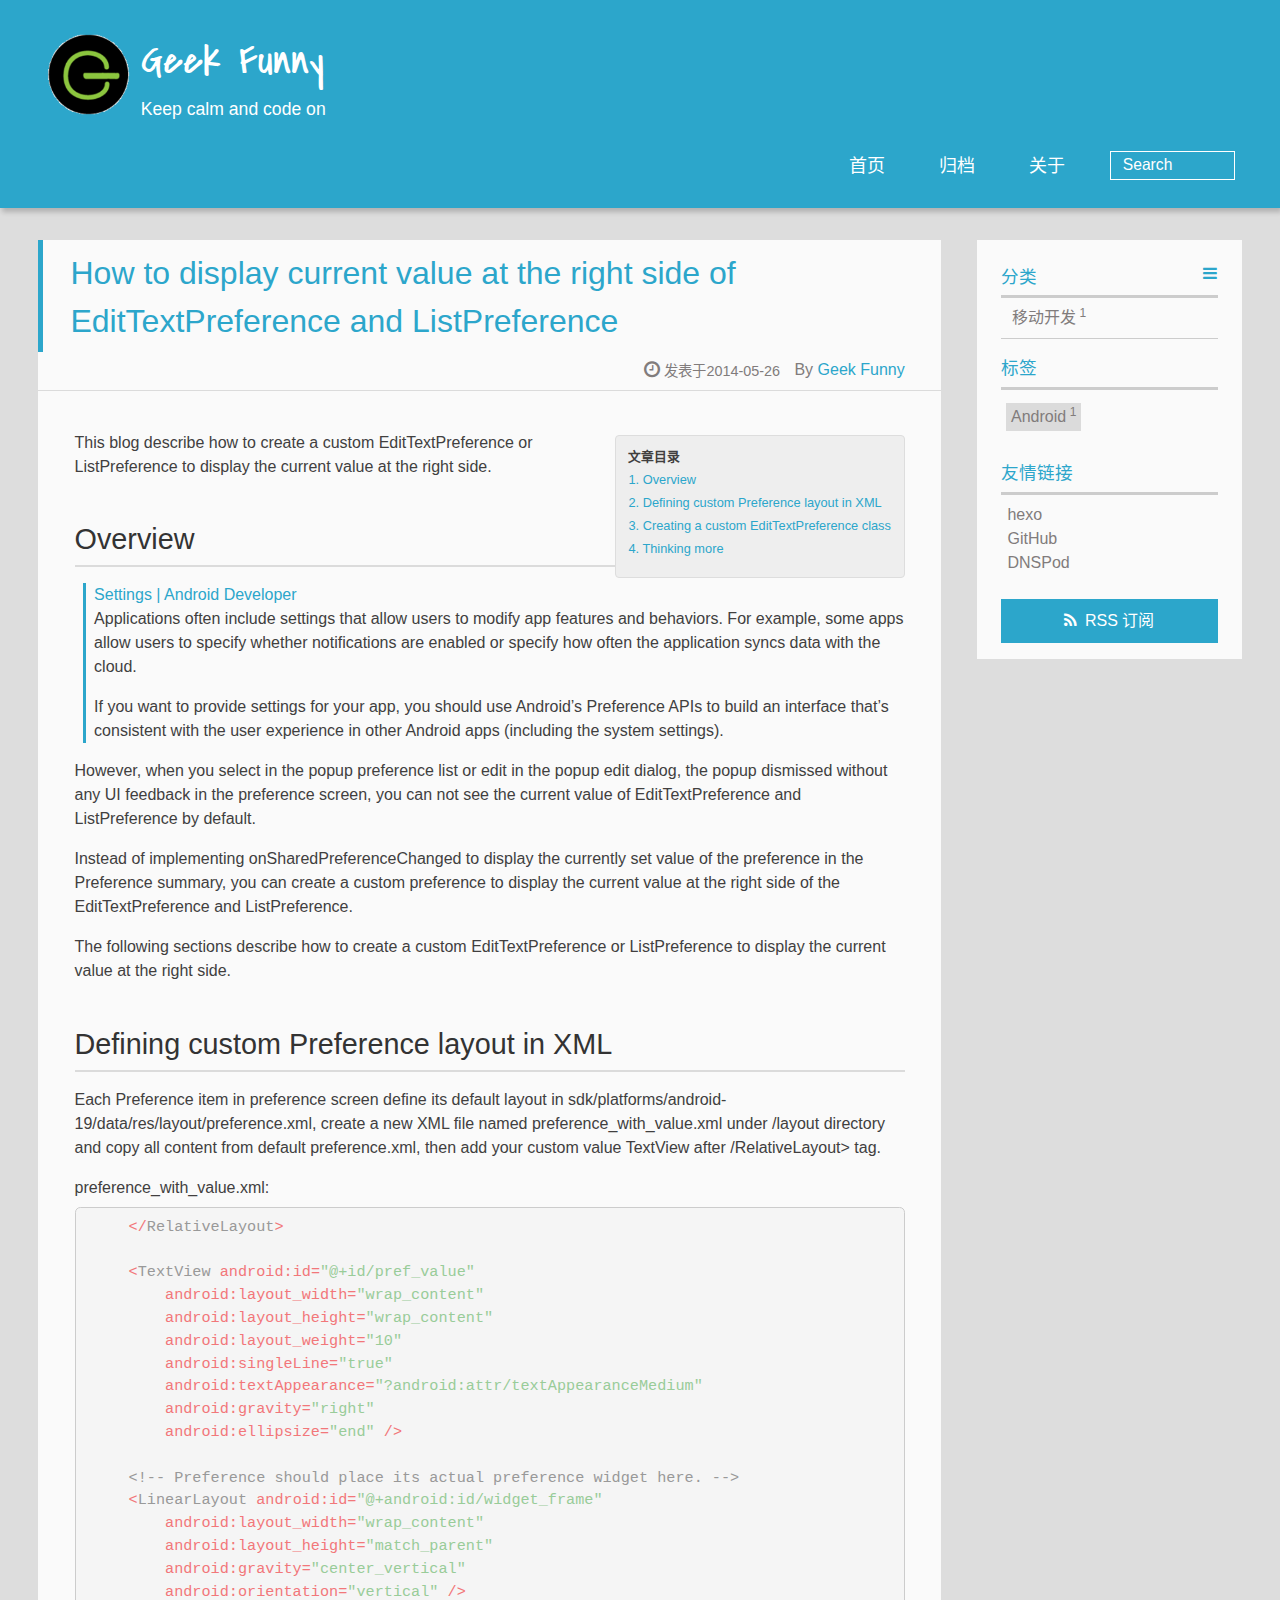
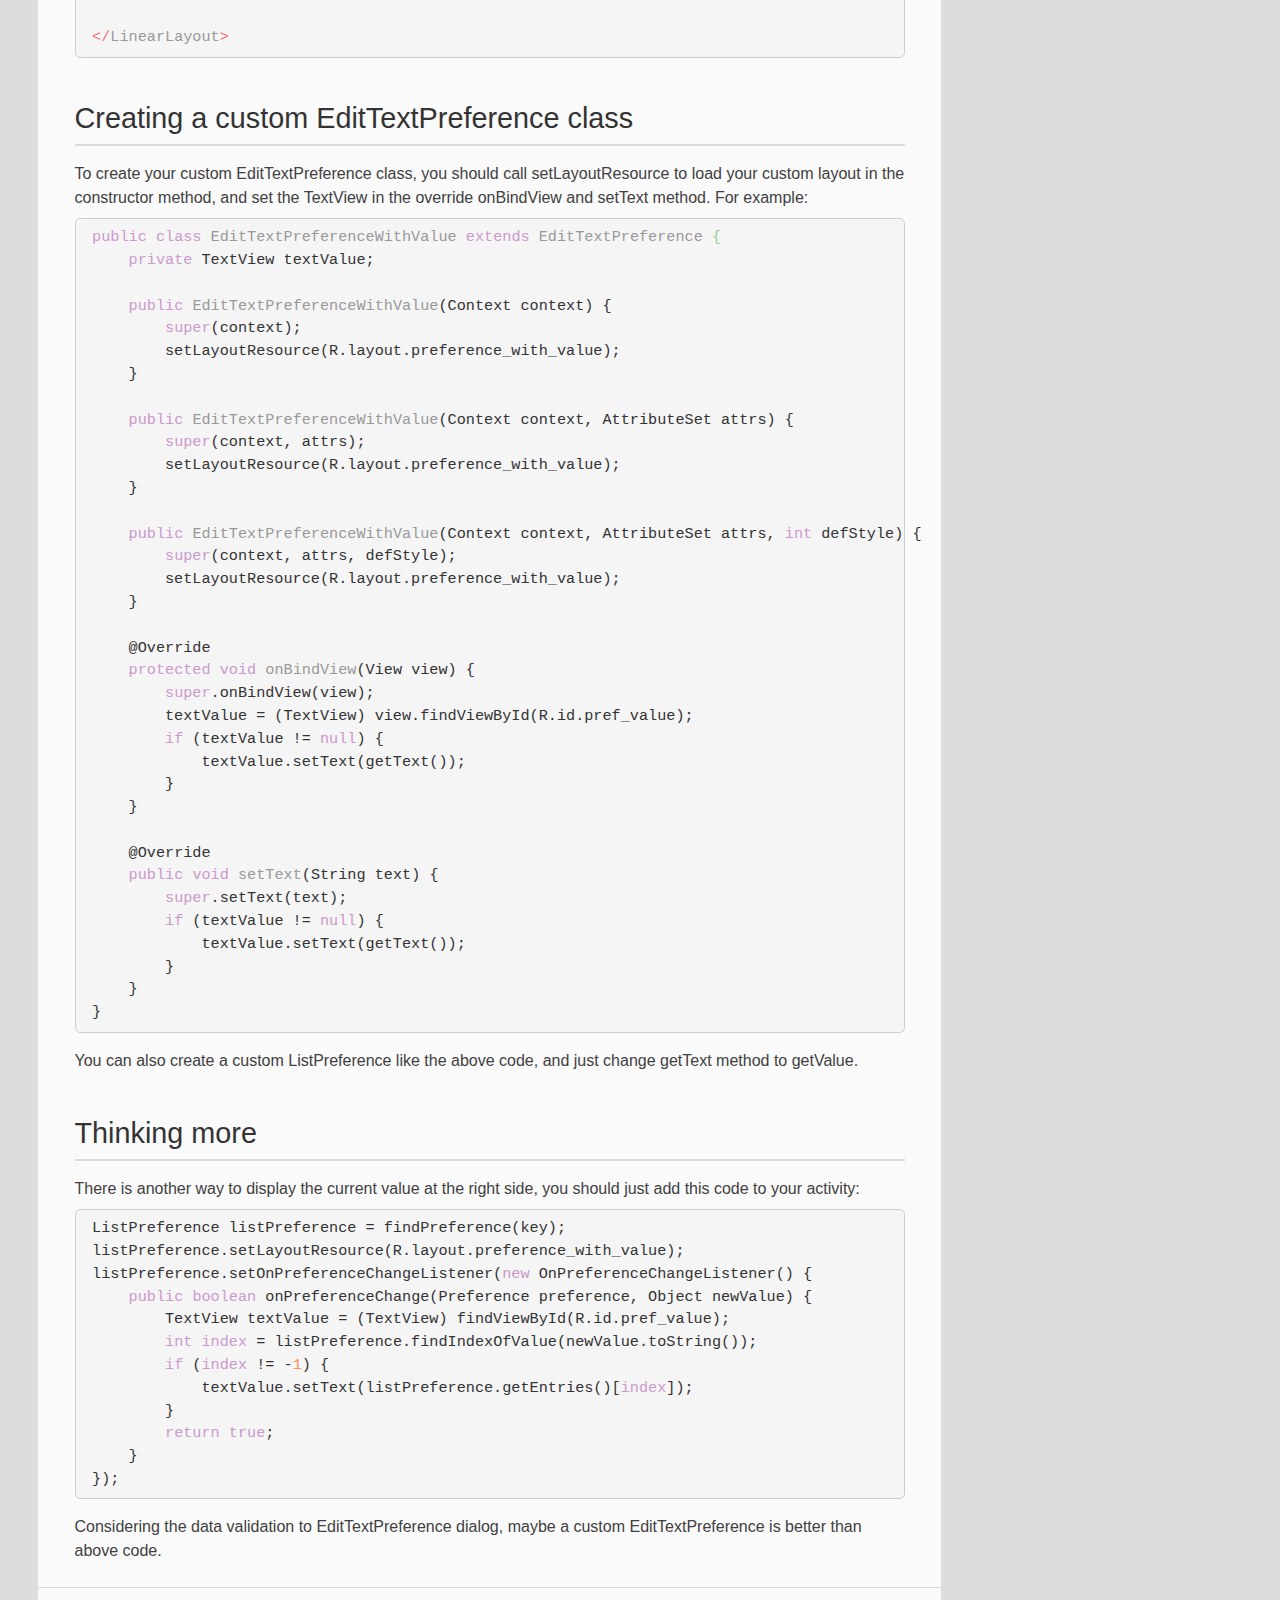
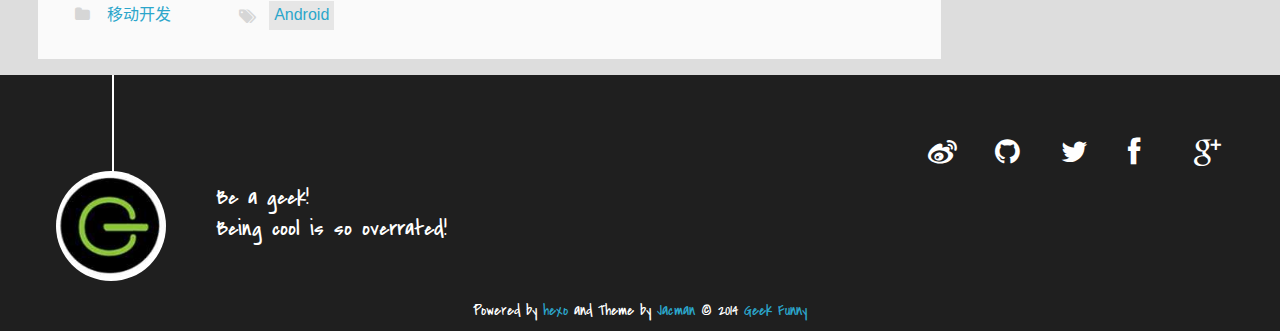
<file: 2014/05/26/how-to-display-current-value-at-the-right-side-of-edittextpreference-and-listpreference/index.html>
<!DOCTYPE HTML>
<html lang="zh-CN">
<head>
  <meta charset="UTF-8">
  
    <title>How to display current value at the right side of EditTextPreference and ListPreference | Geek Funny</title>
    <meta name="viewport" content="width=device-width, initial-scale=1,user-scalable=no">
    
    <meta name="author" content="Geek Funny">
    
    <meta name="description" content="This blog describe how to create a custom EditTextPreference or ListPreference to display the current value at the right side.">
    
    
    
    <meta name="twitter:card" content="summary" />
    <meta name="twitter:site" content="Geek4Funny" />
    <meta name="twitter:title" content="How to display current value at the right side of EditTextPreference and ListPreference | Geek Funny" />
      
    
    
    <link rel="alternative" href="/atom.xml" title="Geek Funny" type="application/atom+xml">
    
    
    <link rel="icon" href="/img/logo.ico">
    
    
    <link rel="apple-touch-icon" href="/img/logo.jpg">
    <link rel="apple-touch-icon-precomposed" href="/img/logo.jpg">
    
    <link rel="stylesheet" href="/css/style.css" type="text/css">
</head>

  <body>
    <header>
      <div>
		
			<div id="imglogo">
				<a href="/"><img src="/img/logo.png" alt="Geek Funny" title="Geek Funny"/></a>
			</div>
			
			<div id="textlogo">
				<h1 class="site-name"><a href="/" title="Geek Funny">Geek Funny</a></h1>
				<h2 class="blog-motto">Keep calm and code on</h2>
			</div>
			<div class="navbar"><a class="navbutton navmobile" href="#" title="菜单">
			</a></div>
			<nav class="animated">
				<ul>
					<ul>
					 
						<li><a href="/">首页</a></li>
					
						<li><a href="/archives">归档</a></li>
					
						<li><a href="/about">关于</a></li>
					
					<li>
 					
					<form class="search" action="/search/index.html" method="get" accept-charset="utf-8">
						<label>Search</label>
						<input type="search" id="search" autocomplete="off" name="q" maxlength="20" placeholder="Search" />
					</form>
					
					</li>
				</ul>
			</nav>			
</div>
    </header>
    <div id="container">
      <div id="main" class="post" itemscope itemprop="blogPost">
	<article itemprop="articleBody"> 
		<header class="article-info clearfix">
  <h1 itemprop="name">
    
      <a href="/2014/05/26/how-to-display-current-value-at-the-right-side-of-edittextpreference-and-listpreference/" title="How to display current value at the right side of EditTextPreference and ListPreference" itemprop="url">How to display current value at the right side of EditTextPreference and ListPreference</a>
  </h1>
  <p class="article-author">By
      <a href="http://www.geekfunny.com/about" title="Geek Funny" target="_blank">Geek Funny</a>
  <p class="article-time">
    <time datetime="2014-05-26T06:15:12.000Z" itemprop="datePublished">发表于2014-05-26</time>
    
  </p>
</header>
	<div class="article-content">
		
		
		<div id="toc" class="toc-article">
			<strong class="toc-title">文章目录</strong>
		
			<ol class="toc"><li class="toc-item toc-level-2"><a class="toc-link" href="#Overview_"><span class="toc-number">1.</span> <span class="toc-text">Overview  </span></a></li><li class="toc-item toc-level-2"><a class="toc-link" href="#Defining_custom_Preference_layout_in_XML_"><span class="toc-number">2.</span> <span class="toc-text">Defining custom Preference layout in XML  </span></a></li><li class="toc-item toc-level-2"><a class="toc-link" href="#Creating_a_custom_EditTextPreference_class_"><span class="toc-number">3.</span> <span class="toc-text">Creating a custom EditTextPreference class  </span></a></li><li class="toc-item toc-level-2"><a class="toc-link" href="#Thinking_more_"><span class="toc-number">4.</span> <span class="toc-text">Thinking more  </span></a></li></ol>
		
		</div>
		
		<p>This blog describe how to create a custom EditTextPreference or ListPreference to display the current value at the right side.<br><a id="more"></a></p>
<h2 id="Overview_">Overview  </h2>
<blockquote>
<p><a href="http://developer.android.com/guide/topics/ui/settings.html" target="_blank">Settings | Android Developer</a><br>Applications often include settings that allow users to modify app features and behaviors. For example, some apps allow users to specify whether notifications are enabled or specify how often the application syncs data with the cloud.  </p>
<p>If you want to provide settings for your app, you should use Android’s Preference APIs to build an interface that’s consistent with the user experience in other Android apps (including the system settings).  </p>
</blockquote>
<p>However, when you select in the popup preference list or edit in the popup edit dialog, the popup dismissed without any UI feedback in the preference screen, you can not see the current value of EditTextPreference and ListPreference by default.  </p>
<p>Instead of implementing onSharedPreferenceChanged to display the currently set value of the preference in the Preference summary, you can create a custom preference to display the current value at the right side of the EditTextPreference and ListPreference.  </p>
<p>The following sections describe how to create a custom EditTextPreference or ListPreference to display the current value at the right side.  </p>
<h2 id="Defining_custom_Preference_layout_in_XML_">Defining custom Preference layout in XML  </h2>
<p>Each Preference item in preference screen define its default layout in sdk/platforms/android-19/data/res/layout/preference.xml, create a new XML file named preference_with_value.xml under /layout directory and copy all content from default preference.xml, then add your custom value TextView after /RelativeLayout&gt; tag.  </p>
<p>preference_with_value.xml:  </p>
<pre><code>    <span class="tag">&lt;/<span class="title">RelativeLayout</span>&gt;</span>

    <span class="tag">&lt;<span class="title">TextView</span> <span class="attribute">android:id</span>=<span class="value">"@+id/pref_value"</span>
        <span class="attribute">android:layout_width</span>=<span class="value">"wrap_content"</span>
        <span class="attribute">android:layout_height</span>=<span class="value">"wrap_content"</span>
        <span class="attribute">android:layout_weight</span>=<span class="value">"10"</span>
        <span class="attribute">android:singleLine</span>=<span class="value">"true"</span>
        <span class="attribute">android:textAppearance</span>=<span class="value">"?android:attr/textAppearanceMedium"</span>
        <span class="attribute">android:gravity</span>=<span class="value">"right"</span>
        <span class="attribute">android:ellipsize</span>=<span class="value">"end"</span> /&gt;</span>

    <span class="comment">&lt;!-- Preference should place its actual preference widget here. --&gt;</span>
    <span class="tag">&lt;<span class="title">LinearLayout</span> <span class="attribute">android:id</span>=<span class="value">"@+android:id/widget_frame"</span>
        <span class="attribute">android:layout_width</span>=<span class="value">"wrap_content"</span>
        <span class="attribute">android:layout_height</span>=<span class="value">"match_parent"</span>
        <span class="attribute">android:gravity</span>=<span class="value">"center_vertical"</span>
        <span class="attribute">android:orientation</span>=<span class="value">"vertical"</span> /&gt;</span>

<span class="tag">&lt;/<span class="title">LinearLayout</span>&gt;</span>  
</code></pre><h2 id="Creating_a_custom_EditTextPreference_class_">Creating a custom EditTextPreference class  </h2>
<p>To create your custom EditTextPreference class, you should call setLayoutResource to load your custom layout in the constructor method, and set the TextView in the override onBindView and setText method. For example:  </p>
<pre><code><span class="keyword">public</span> <span class="class"><span class="keyword">class</span> <span class="title">EditTextPreferenceWithValue</span> <span class="keyword">extends</span> <span class="title">EditTextPreference</span> {</span>
    <span class="keyword">private</span> TextView textValue;

    <span class="keyword">public</span> <span class="title">EditTextPreferenceWithValue</span>(Context context) {
        <span class="keyword">super</span>(context);
        setLayoutResource(R.layout.preference_with_value);
    }

    <span class="keyword">public</span> <span class="title">EditTextPreferenceWithValue</span>(Context context, AttributeSet attrs) {
        <span class="keyword">super</span>(context, attrs);
        setLayoutResource(R.layout.preference_with_value);
    }

    <span class="keyword">public</span> <span class="title">EditTextPreferenceWithValue</span>(Context context, AttributeSet attrs, <span class="keyword">int</span> defStyle) {
        <span class="keyword">super</span>(context, attrs, defStyle);
        setLayoutResource(R.layout.preference_with_value);
    }

    <span class="annotation">@Override</span>
    <span class="keyword">protected</span> <span class="keyword">void</span> <span class="title">onBindView</span>(View view) {
        <span class="keyword">super</span>.onBindView(view);
        textValue = (TextView) view.findViewById(R.id.pref_value);
        <span class="keyword">if</span> (textValue != <span class="keyword">null</span>) {
            textValue.setText(getText());
        }
    }

    <span class="annotation">@Override</span>
    <span class="keyword">public</span> <span class="keyword">void</span> <span class="title">setText</span>(String text) {
        <span class="keyword">super</span>.setText(text);
        <span class="keyword">if</span> (textValue != <span class="keyword">null</span>) {
            textValue.setText(getText());
        }
    }
}  
</code></pre><p>You can also create a custom ListPreference like the above code, and just change getText method to getValue.  </p>
<h2 id="Thinking_more_">Thinking more  </h2>
<p>There is another way to display the current value at the right side, you should just add this code to your activity:  </p>
<pre><code>ListPreference listPreference = findPreference(key);
listPreference.setLayoutResource(R.layout.preference_with_value);
listPreference.setOnPreferenceChangeListener(<span class="keyword">new</span> OnPreferenceChangeListener() {
    <span class="keyword">public</span> <span class="keyword">boolean</span> onPreferenceChange(Preference preference, Object newValue) {
        TextView textValue = (TextView) findViewById(R.id.pref_value);
        <span class="keyword">int</span> <span class="keyword">index</span> = listPreference.findIndexOfValue(newValue.toString());
        <span class="keyword">if</span> (<span class="keyword">index</span> != -<span class="number">1</span>) {
            textValue.setText(listPreference.getEntries()[<span class="keyword">index</span>]);
        }
        <span class="keyword">return</span> <span class="keyword">true</span>;
    }
});  
</code></pre><p>Considering the data validation to EditTextPreference dialog, maybe a custom EditTextPreference is better than above code.  </p>
  
	</div>
		<footer class="article-footer clearfix">

<div class="article-categories">
  <span></span>
  <a class="article-category-link" href="/categories/移动开发/">移动开发</a>
</div>


  <div class="article-tags">
  
  <span></span> <a href="/tags/Android/">Android</a>
  </div>




<div class="article-share" id="share">

  
<div class="jiathis_style_24x24">
	<a class="jiathis_button_tsina"></a>
	<a class="jiathis_button_weixin"></a>
	<a class="jiathis_button_renren"></a>
	<a class="jiathis_button_qzone"></a>
	<a class="jiathis_button_googleplus"></a>
	<a class="jiathis_button_douban"></a>
	<a href="http://www.jiathis.com/share" class="jiathis jiathis_txt jtico jtico_jiathis" target="_blank"></a>
	<a class="jiathis_counter_style"></a>
</div>
<script type="text/javascript" >
    var jiathis_config={
    data_track_clickback:true,
    sm:"copy,renren,cqq",
    pic:"",
    summary:"",
     ralateuid:{"tsina":"5149829120"},hideMore:false}
    
  </script> 
<script type="text/javascript" src="//v3.jiathis.com/code/jia.js?uid=
1932112" charset="utf-8"></script>      


</div>
</footer>   	       
	</article>
	
	
<section class="comment">
	<div class="ds-thread"></div>
</section>

</div>  
      <div class="openaside"><a class="navbutton" href="#" title="显示侧边栏"></a></div>

<div id="asidepart">
<div class="closeaside"><a class="closebutton" href="#" title="隐藏侧边栏"></a></div>
<aside class="clearfix">

  
<div class="categorieslist">
	<p class="asidetitle">分类</p>
		<ul>
		
			<li><a href="/categories/移动开发/" title="移动开发">移动开发<sup>1</sup></a></li>
		
		</ul>
</div>


  
<div class="tagslist">
	<p class="asidetitle">标签</p>
		<ul class="clearfix">
		
			<li><a href="/tags/Android/" title="Android">Android<sup>1</sup></a></li>
		
		</ul>
</div>


  <div class="linkslist">
  <p class="asidetitle">友情链接</p>
    <ul>
      <li><a href="http://hexo.io/" target="_blank" title="hexo">hexo</a></li>
      <li><a href="https://github.com/" target="_blank" title="GitHub">GitHub</a></li>
      <li><a href="https://www.dnspod.cn/" target="_blank" title="DNSPod">DNSPod</a></li>
    </ul>
</div>

  <div class="rsspart">
	<a href="/atom.xml" target="_blank" title="rss">RSS 订阅</a>
</div>

</aside>
</div>
    </div>
    <footer><div id="footer" >
	
	<div class="line">
		<span></span>
		
		<a href="http://weibo.com/geekfunny" target="_blank"><div class="author"></div></a>
		
	</div>
	
	
	<section class="info">
		<p> Be a geek! <br/>
			Being cool is so overrated!</p>
	</section>
	 
	<div class="social-font" class="clearfix">
		
		<a href="http://weibo.com/geekfunny" target="_blank" class="icon-weibo" title="weibo"></a>
		
		
		<a href="https://github.com/geekfunny" target="_blank" class="icon-github" title="github"></a>
		
		
		
		<a href="https://twitter.com/Geek4Funny" target="_blank" class="icon-twitter" title="twitter"></a>
		
		
		<a href="https://www.facebook.com/geek4funny" target="_blank" class="icon-facebook" title="facebook"></a>
		
		
		
		<a href="https://plus.google.com/105098077105781185155?rel=author" target="_blank" class="icon-google_plus" title="Google+"></a>
		
		
	</div>
		<p class="copyright">Powered by <a href="http://zespia.tw/hexo/" target="_blank" title="hexo">hexo</a> and Theme by <a href="https://github.com/wuchong/jacman" target="_blank" title="Pacman">Jacman</a> © 2014 
		
		<a href="http://www.geekfunny.com/about" target="_blank" title="Geek Funny">Geek Funny</a>
		
		</p>
</div>
</footer>
    <script src="/js/jquery-2.0.3.min.js"></script>
<script type="text/javascript">
$(document).ready(function(){ 
  $('.navbar').click(function(){
    $('header nav').toggleClass('shownav');
  });
  var myWidth = 0;
  function getSize(){
    if( typeof( window.innerWidth ) == 'number' ) {
      myWidth = window.innerWidth;
    } else if( document.documentElement && document.documentElement.clientWidth) {
      myWidth = document.documentElement.clientWidth;
    };
  };
  var m = $('#main'),
      a = $('#asidepart'),
      c = $('.closeaside'),
      o = $('.openaside');
  $(window).resize(function(){
    getSize(); 
    if (myWidth >= 1024) {
      $('header nav').removeClass('shownav');
    }else
    {
      m.removeClass('moveMain');
      a.css('display', 'block').removeClass('fadeOut');
      o.css('display', 'none');
        
    }
  });
  c.click(function(){
    a.addClass('fadeOut').css('display', 'none');
    o.css('display', 'block').addClass('fadeIn');
    m.addClass('moveMain');
  });
  o.click(function(){
    o.css('display', 'none').removeClass('beforeFadeIn');
    a.css('display', 'block').removeClass('fadeOut').addClass('fadeIn');      
    m.removeClass('moveMain');
  });
  $(window).scroll(function(){
    o.css("top",Math.max(80,260-$(this).scrollTop()));
  });
});
</script>

<script type="text/javascript">
$(document).ready(function(){ 
  var ai = $('.article-content>iframe'),
      ae = $('.article-content>embed'),
      t  = $('#toc'),
      h  = $('article h2')
      ah = $('article h2'),
      ta = $('#toc.toc-aside'),
      o  = $('.openaside'),
      c  = $('.closeaside');
  if(ai.length>0){
    ai.wrap('<div class="video-container" />');
  };
  if(ae.length>0){
   ae.wrap('<div class="video-container" />');
  };
  if(ah.length==0){
    t.css('display','none');
  }else{
    c.click(function(){
      ta.css('display', 'block').addClass('fadeIn');
    });
    o.click(function(){
      ta.css('display', 'none');
    });
    $(window).scroll(function(){
      ta.css("top",Math.max(140,320-$(this).scrollTop()));
    });
  };
});
</script>



<script type="text/javascript">
  var duoshuoQuery = {short_name:"geekfunny"};
  (function() {
    var ds = document.createElement('script');
    ds.type = 'text/javascript';ds.async = true;
    ds.src = '//static.duoshuo.com/embed.js';
    ds.charset = 'UTF-8';
    (document.getElementsByTagName('head')[0] 
    || document.getElementsByTagName('body')[0]).appendChild(ds);
  })();
</script> 



<link rel="stylesheet" href="/fancybox/jquery.fancybox.css" media="screen" type="text/css">
<script src="/fancybox/jquery.fancybox.pack.js"></script>
<script type="text/javascript">
$(document).ready(function(){ 
  $('.article-content').each(function(i){
    $(this).find('img').each(function(){
      if ($(this).parent().hasClass('fancybox')) return;
      var alt = this.alt;
      if (alt) $(this).after('<span class="caption">' + alt + '</span>');
      $(this).wrap('<a href="' + this.src + '" title="' + alt + '" class="fancybox"></a>');
    });
    $(this).find('.fancybox').each(function(){
      $(this).attr('rel', 'article' + i);
    });
  });
  if($.fancybox){
    $('.fancybox').fancybox();
  }
}); 
</script>


<script type="text/javascript">
(function(i,s,o,g,r,a,m){i['GoogleAnalyticsObject']=r;i[r]=i[r]||function(){
  (i[r].q=i[r].q||[]).push(arguments)},i[r].l=1*new Date();a=s.createElement(o),
  m=s.getElementsByTagName(o)[0];a.async=1;a.src=g;m.parentNode.insertBefore(a,m)
})(window,document,'script','//www.google-analytics.com/analytics.js','ga');
ga('create', 'UA-51283948-1', 'geekfunny.com');  
ga('send', 'pageview');
</script>


<div id="totop">
<a title="返回顶部"><img src="/img/scrollup.png"/></a>
</div>

<script src="/js/totop.js"></script>

<script type="text/x-mathjax-config"> 
MathJax.Hub.Config({ 
  tex2jax: {inlineMath: [['$','$'], ['\\(','\\)']]} 
}); 
</script>
<script type="text/javascript"
   src="http://cdn.mathjax.org/mathjax/latest/MathJax.js?config=TeX-AMS-MML_HTMLorMML">
</script>
  </body>
</html>
</file>
<file: css/style.css>
html,body,div,span,applet,object,iframe,h1,h2,h3,h4,h5,h6,p,blockquote,pre,a,abbr,acronym,address,big,cite,code,del,dfn,em,img,ins,kbd,q,s,samp,small,strike,strong,sub,sup,tt,var,dl,dt,dd,ol,ul,li,fieldset,form,label,legend,table,caption,tbody,tfoot,thead,tr,th,td{margin:0;padding:0;border:0;outline:0;font-weight:inherit;font-style:inherit;font-family:inherit;font-size:100%;vertical-align:baseline}body{line-height:1;color:#000;background:#fff}ol,ul{list-style:none}table{border-collapse:separate;border-spacing:0;vertical-align:middle}caption,th,td{text-align:left;font-weight:normal;vertical-align:middle}a img{border:none}/* custom Font*/
@font-face{font-family:"covered_by_your_graceregular";font-weight:normal;font-style:normal;src:url("../font/coveredbyyourgrace-webfont.eot");src:url("../font/coveredbyyourgrace-webfont.eot?#iefix") format('embedded-opentype'),url("../font/coveredbyyourgrace-webfont.svg#covered_by_your_graceregular") format('svg'),url("../font/coveredbyyourgrace-webfont.woff") format('woff'),url("../font/coveredbyyourgrace-webfont.ttf") format('truetype')}/* icon Font */
@font-face{font-family:"FontAwesome";font-style:normal;font-weight:normal;src:url("../font/fontawesome-webfont.eot?v=#4.0.3");src:url("../font/fontawesome-webfont.eot?#iefix&v=#4.0.3") format("embedded-opentype"),url("../font/fontawesome-webfont.woff?v=#4.0.3") format("woff"),url("../font/fontawesome-webfont.ttf?v=#4.0.3") format("truetype"),url("../font/fontawesome-webfont.svg#fontawesomeregular?v=#4.0.3") format("svg")}@font-face{font-family:"fontdiao";font-weight:normal;font-style:normal;src:url("../font/fontdiao.eot");src:url("../font/fontdiao.eot?#iefix") format('embedded-opentype'),url("../font/fontdiao.svg#fontdiao") format('svg'),url("../font/fontdiao.woff") format('woff'),url("../font/fontdiao.ttf") format('truetype')}/* Public style */
*{-webkit-margin-before:0;-webkit-margin-after:0}body{background:#ddd;font-family:"Helvetica Neue","Helvetica","Microsoft YaHei","WenQuanYi Micro Hei",Arial,sans-serif;font-size:100%;color:#817c7c;line-height:1.5}small{font-size:80%}sub,sup{font-size:75%;line-height:0;position:relative;vertical-align:baseline}sup{top:-.5em;padding-left:.3em}sub{bottom:-.25em}a{text-decoration:none;color:#817c7c;}a:hover,a:focus{outline:0;text-decoration:none;-webkit-transition:color 0.25s, background 0.5s;-moz-transition:color 0.25s, background 0.5s;-o-transition:color 0.25s, background 0.5s;-ms-transition:color 0.25s, background 0.5s;transition:color 0.25s, background 0.5s}a:hover:before{-webkit-transition:color 0.25s, background 0.5s;-moz-transition:color 0.25s, background 0.5s;-o-transition:color 0.25s, background 0.5s;-ms-transition:color 0.25s, background 0.5s;transition:color 0.25s, background 0.5s}input:focus{outline:none}input,button{margin:0;padding:0;}input::-moz-focus-inner,button::-moz-focus-inner{border:0;padding:0}h1{font-size:1.5em}.fa{display:inline-block;font-family:FontAwesome;font-style:normal;font-weight:normal;line-height:1;-webkit-font-smoothing:antialiased;-moz-osx-font-smoothing:grayscale}.clearfix{zoom:1}.clearfix:before,.clearfix:after{content:"";display:table}.clearfix:after{clear:both}::-webkit-input-placeholder{color:#fff;padding:2px 0 0 4px}::-moz-placeholder{color:#fff;padding:2px 0 0 4px}:-ms-input-placeholder{color:#fff;padding:2px 0 0 4px}::-webkit-input-placeholder::before{font-family:"FontAwesome";-webkit-font-smoothing:antialiased;-moz-osx-font-smoothing:grayscale;content:"\f002";padding-right:4px}::-moz-placeholder:before{font-family:"FontAwesome";-webkit-font-smoothing:antialiased;-moz-osx-font-smoothing:grayscale;content:"\f002";padding-right:4px}:-ms-input-placeholder::before{font-family:"FontAwesome";-webkit-font-smoothing:antialiased;-moz-osx-font-smoothing:grayscale;content:"\f002";padding-right:4px}input[type="search"]::-webkit-search-cancel-button,input[type="search"]::-webkit-search-decoration{-webkit-appearance:none}::-webkit-search-cancel-button:after{font-family:"FontAwesome";-webkit-font-smoothing:antialiased;-moz-osx-font-smoothing:grayscale;content:'\f00d';color:#fff;padding-right:4px}/* css3 animate */
.animated{-webkit-animation-fill-mode:both;-moz-animation-fill-mode:both;-o-animation-fill-mode:both;-ms-animation-fill-mode:both;animation-fill-mode:both;-webkit-animation-duration:1s;-moz-animation-duration:1s;-o-animation-duration:1s;-ms-animation-duration:1s;animation-duration:1s}@-webkit-keyframes fadeIn{0%{opacity:0;-ms-filter:"progid:DXImageTransform.Microsoft.Alpha(Opacity=0)";filter:alpha(opacity=0)}100%{opacity:1;-ms-filter:none;filter:none}}.fadeIn{-webkit-animation-name:fadeIn;-moz-animation-name:fadeIn;-o-animation-name:fadeIn;-ms-animation-name:fadeIn;animation-name:fadeIn}.fadeOut{-webkit-animation-name:fadeOut;-moz-animation-name:fadeOut;-o-animation-name:fadeOut;-ms-animation-name:fadeOut;animation-name:fadeOut}@-moz-keyframes fadeInDown{0%{opacity:0;-ms-filter:"progid:DXImageTransform.Microsoft.Alpha(Opacity=0)";filter:alpha(opacity=0);-webkit-transform:translateY(-20px);-moz-transform:translateY(-20px);-o-transform:translateY(-20px);-ms-transform:translateY(-20px);transform:translateY(-20px)}100%{opacity:1;-ms-filter:none;filter:none;-webkit-transform:translateY(0);-moz-transform:translateY(0);-o-transform:translateY(0);-ms-transform:translateY(0);transform:translateY(0)}}@-webkit-keyframes fadeInDown{0%{opacity:0;-ms-filter:"progid:DXImageTransform.Microsoft.Alpha(Opacity=0)";filter:alpha(opacity=0);-webkit-transform:translateY(-20px);-moz-transform:translateY(-20px);-o-transform:translateY(-20px);-ms-transform:translateY(-20px);transform:translateY(-20px)}100%{opacity:1;-ms-filter:none;filter:none;-webkit-transform:translateY(0);-moz-transform:translateY(0);-o-transform:translateY(0);-ms-transform:translateY(0);transform:translateY(0)}}@-o-keyframes fadeInDown{0%{opacity:0;-ms-filter:"progid:DXImageTransform.Microsoft.Alpha(Opacity=0)";filter:alpha(opacity=0);-webkit-transform:translateY(-20px);-moz-transform:translateY(-20px);-o-transform:translateY(-20px);-ms-transform:translateY(-20px);transform:translateY(-20px)}100%{opacity:1;-ms-filter:none;filter:none;-webkit-transform:translateY(0);-moz-transform:translateY(0);-o-transform:translateY(0);-ms-transform:translateY(0);transform:translateY(0)}}@keyframes fadeInDown{0%{opacity:0;-ms-filter:"progid:DXImageTransform.Microsoft.Alpha(Opacity=0)";filter:alpha(opacity=0);-webkit-transform:translateY(-20px);-moz-transform:translateY(-20px);-o-transform:translateY(-20px);-ms-transform:translateY(-20px);transform:translateY(-20px)}100%{opacity:1;-ms-filter:none;filter:none;-webkit-transform:translateY(0);-moz-transform:translateY(0);-o-transform:translateY(0);-ms-transform:translateY(0);transform:translateY(0)}}body >header{width:100%;-webkit-box-shadow:2px 4px 5px rgba(3,3,3,0.2);box-shadow:2px 4px 5px rgba(3,3,3,0.2);background:#2ca6cb;color:#fff;padding:1em 0 .8em;}@media only screen and (min-width: 1024px){body >header{padding:1.8em 0 1.5em}}body >header >div{width:95%;margin:0 auto;position:relative;overflow:hidden;}@media only screen and (min-width: 1024px){body >header >div{width:93%}}body >header a{display:block;color:#fff}#imglogo{float:left;width:4em;height:4em;}@media only screen and (min-width: 768px){#imglogo{width:5em}}@media only screen and (min-width: 1024px){#imglogo{width:5.5em}}#imglogo img{width:4em;}@media only screen and (min-width: 768px){#imglogo img{width:5em}}@media only screen and (min-width: 1024px){#imglogo img{width:5.5em}}#textlogo{float:left;width:75%;margin-left:.5em;}#textlogo h1.site-name{width:86%;font-family:"covered_by_your_graceregular";font-size:200%;line-height:1.5;-webkit-font-smoothing:antialiased;-moz-osx-font-smoothing:grayscale;}@media only screen and (min-width: 768px){#textlogo h1.site-name{font-size:240%}}@media only screen and (min-width: 1024px){#textlogo h1.site-name{font-size:280%}}#textlogo h2.blog-motto{font-size:.7em;font-weight:normal;}@media only screen and (min-width: 768px){#textlogo h2.blog-motto{font-size:100%}}@media only screen and (min-width: 1024px){#textlogo h2.blog-motto{font-size:110%}}.navbar{position:absolute;width:2em;right:0;top:1em;padding:.5em;}@media only screen and (min-width: 1024px){.navbar{display:none}}.navbutton::before{font-family:"FontAwesome";-webkit-font-smoothing:antialiased;-moz-osx-font-smoothing:grayscale;content:"\f0c9"}.navmobile::before{padding-left:1em}header nav{float:left;width:100%;font-size:112.5%;padding-top:.5em;max-height:.01em;-webkit-transition:max-height 1s ease-out;-moz-transition:max-height 1s ease-out;-o-transition:max-height 1s ease-out;-ms-transition:max-height 1s ease-out;transition:max-height 1s ease-out;}@media only screen and (min-width: 568px){header nav{width:50%}}@media only screen and (min-width: 1024px){header nav{float:right;width:auto;margin-top:1em;max-height:none}}@media only screen and (min-width: 1024px){header nav ul{float:right}}@media only screen and (min-width: 1024px){header nav ul li{float:left}}header nav ul li a{padding:.2em 0 .2em 1em;}@media only screen and (min-width: 1024px){header nav ul li a{padding:.2em 1.5em}}header nav ul li a:hover{background:#1b7f9e;color:#e9cd4c}.shownav{max-height:40em}.search{padding:.1em 0 0 1em;}.search input{-webkit-appearance:textfield;font-size:.87em;line-height:1.7;border:1px solid #fff;color:#fff;background:transparent;width:80%;padding-left:.5em;}@media only screen and (min-width: 1024px){.search input{width:8em;-webkit-transition:0.5s width;-moz-transition:0.5s width;-o-transition:0.5s width;-ms-transition:0.5s width;transition:0.5s width}.search input:focus{width:15em}}.search label{display:none}/* index layout */
#container{width:95%;margin:0 auto;overflow:hidden;}@media only screen and (min-width: 768px){#container{width:96%}}@media only screen and (min-width: 1024px){#container{width:94%}}@media only screen and (min-width: 1560px){#container{width:82%}}#main{margin:1em 0 0;line-height:1.8;}@media only screen and (min-width: 1024px){#main{margin:2em 0 0;width:75%;float:left;-webkit-transition:margin 0.5s ease-out;-moz-transition:margin 0.5s ease-out;-o-transition:margin 0.5s ease-out;-ms-transition:margin 0.5s ease-out;transition:margin 0.5s ease-out}}#main section.post{background:#fafafa;margin-bottom:.125em;}#main section.post a{display:block;border-left:.5em solid #ccc;-webkit-transition:border-left 0.45s;-moz-transition:border-left 0.45s;-o-transition:border-left 0.45s;-ms-transition:border-left 0.45s;transition:border-left 0.45s;padding:.5em;}@media only screen and (min-width: 768px){#main section.post a{padding:1em}}#main section.post a:hover{border-left:.5em solid #2ca6cb}#main section.post a h1{color:#2ca6cb;line-height:2}#main section.post a p{color:#817c7c}#main section.post a time{color:#817c7c;display:block;margin:.5em 0;font-size:.9em}#archive-page section.post a{font-size:.9em;padding:.5em !important;}@media only screen and (min-width: 768px){#archive-page section.post a time{padding-left:1em}}.moveMain{margin-left:10% !important}#page-nav{background:#fafafa;text-align:center;overflow:hidden;}#page-nav a{display:inline-block;padding:.5em 1em}#page-nav a{color:#2ca6cb;}#page-nav a:hover{background:#ccc;color:#2ca6cb}#page-nav .prev{float:left;border-left:.5em solid #ccc;-webkit-transition:border-left 0.5s;-moz-transition:border-left 0.5s;-o-transition:border-left 0.5s;-ms-transition:border-left 0.5s;transition:border-left 0.5s;}#page-nav .prev:hover{border-left:.5em solid #2ca6cb}#page-nav .prev span:before{font-family:"FontAwesome";-webkit-font-smoothing:antialiased;-moz-osx-font-smoothing:grayscale;content:"\f053";padding-right:.5em}#page-nav .next{float:right;}#page-nav .next span:before{font-family:"FontAwesome";-webkit-font-smoothing:antialiased;-moz-osx-font-smoothing:grayscale;content:"\f054";padding-left:.5em}#page-nav .page-number{display:none;padding:.5em 1em;}@media only screen and (min-width: 768px){#page-nav .page-number{display:inline-block}}#page-nav .current{color:#b8b8b8;font-weight:bold}#page-nav .space{color:#2ca6cb}/* page layout */
@media only screen and (min-width: 1024px){.page{margin-left:10% !important}}/* archive layout */
.category-icon:before,.tag-icon:before,.archive-icon:before{font-family:"FontAwesome";-webkit-font-smoothing:antialiased;-moz-osx-font-smoothing:grayscale;color:#ccc;font-size:100%;padding-right:.3em}.category-icon:before{content:"\f07b"}.tag-icon:before{content:"\f02c"}.archive-icon:before{content:"\f187"}.archive-title{margin:1em 0;width:97%;padding:2em 0 2em 3%;background:#fafafa;border-left:.5em solid #ccc;}@media only screen and (min-width: 1024px){.archive-title{margin:2em 0;width:18.5%;padding-left:.5%;float:left}}.archive-title h2{width:90%;color:#2ca6cb;font-size:120%}.archive-title a{color:#2ca6cb;-webkit-transition:color 0.5s;-moz-transition:color 0.5s;-o-transition:color 0.5s;-ms-transition:color 0.5s;transition:color 0.5s;}.archive-title a:hover{color:#2ca6cb;-webkit-transition:color 0.5s;-moz-transition:color 0.5s;-o-transition:color 0.5s;-ms-transition:color 0.5s;transition:color 0.5s}.current{color:#2ca6cb !important}@media only screen and (min-width: 768px){.archive-part{min-height:200px}}@media only screen and (min-width: 1024px){.archive-part{width:78% !important;float:right;margin-left:2% !important}}.archive-part section.post{width:100%;}.archive-part section.post time{font-size:1.1em !important;float:left;}@media only screen and (max-width: 568px){.archive-part section.post time{width:100%}}@media only screen and (min-width: 1024px){.archive-part section.post time{width:20%}}@media only screen and (min-width: 768px){.archive-nav{width:100%;float:left;margin-top:1em}}/* tags&categories layout */
.all-list-box{min-height:400px}.post,.page{background:#fafafa;}.post a,.page a{color:#2ca6cb;}.post a:hover,.page a:hover{color:#ea6753}@media only screen and (min-width: 768px){article header.article-info{border-bottom:1px solid #dbdbdb}}article header.article-info >h1{padding:.2em 3%;font-size:170%;line-height:1.5;word-wrap:break-word;word-break:normal;-webkit-font-smoothing:antialiased;-moz-osx-font-smoothing:grayscale;border-left:5px solid #2ca6cb}@media only screen and (min-width: 1024px){article header.article-info >h1{font-size:200%;padding-top:.3em}}article header.article-info >p.article-author{padding:.3em 4% .3em 0;text-align:right;border-bottom:1px solid #dbdbdb;}@media only screen and (min-width: 768px){article header.article-info >p.article-author{float:right;border-bottom:none}}article header.article-info >p.article-time{padding-top:.5em;font-size:.8em;text-align:center;}@media only screen and (min-width: 768px){article header.article-info >p.article-time{float:right;margin-right:1em;padding-top:.1em;font-size:.9em}}article header.article-info >p.article-time:before{font-family:"FontAwesome";font-size:130%;content:"\f017";-webkit-font-smoothing:antialiased;-moz-osx-font-smoothing:grayscale}article .article-content{padding:1.5em 4%;color:#413f3f;font-size:100%;}article .article-content .kb{padding:.1em .6em;border:1px solid #ccc;background-color:code-color;color:#8f8f8f;-webkit-box-shadow:0 1px 0 rgba(0,0,0,0.2),0 0 0 2px #fff inset;box-shadow:0 1px 0 rgba(0,0,0,0.2),0 0 0 2px #fff inset;-webkit-border-radius:3px;border-radius:3px;display:inline-block;margin:0 .1em;text-shadow:0 1px 0 #fff;line-height:1.5;white-space:nowrap}article .article-content h1,article .article-content h2{font-size:180%;line-height:1.2em;padding-bottom:.3em;margin-top:1.5em;border-bottom:2px solid #dbdbdb}article .article-content h3,article .article-content h4,article .article-content h5,article .article-content h6{font-size:140%}article .article-content h1,article .article-content h2,article .article-content h3,article .article-content h4,article .article-content h5,article .article-content h6{color:#333;-webkit-font-smoothing:antialiased;-moz-osx-font-smoothing:grayscale;}article .article-content h1 >code,article .article-content h2 >code,article .article-content h3 >code,article .article-content h4 >code,article .article-content h5 >code,article .article-content h6 >code{color:#a3a3a3}article .article-content hr{border:1px solid #dbdbdb}article .article-content strong{font-weight:bold}article .article-content em{font-style:italic}article .article-content acronym,article .article-content abbr{border-bottom:1px dotted}article .article-content blockquote{border-left:.2em solid #2ca6cb;margin:.65em 0 .65em 1%;padding-left:1%;line-height:1.5;font-size:100%;}article .article-content blockquote footer{background:#fafafa;padding:0;margin:0;font-size:80%;line-height:1em}article .article-content blockquote cite{font-style:italic;padding-left:.5em}article .article-content ul,article .article-content ol{padding-left:1.5em;font-size:100%;padding-top:.7em;}@media only screen and (min-width: 768px){article .article-content ul,article .article-content ol{padding-left:1.5em}}article .article-content ul li{list-style:disc;text-align:match-parent}article .article-content ol li{list-style-type:decimal}article .article-content dl dt{font-weight:blod}article .article-content ul li>code,article .article-content ol li>code,article .article-content p code,article .article-content strong code,article .article-content em code{font-family:Monaco,Menlo,Consolas,Courier New,monospace;background:#eee;color:#d14;border:1px solid #d6d6d6;padding:0 5px;margin:0 2px;font-size:90%;white-space:nowrap;text-shadow:0 1px #fff;-webkit-border-radius:.25em;-webkit-border-radius:.25em;border-radius:.25em}article .article-content p{line-height:1.5;margin-top:.7em;}@media only screen and (min-width: 1024px){article .article-content p{margin-top:1em}}article .article-content img,article .article-content video,article .article-content figure img{max-width:100%;height:auto;vertical-align:middle;padding-top:.5em;}@media only screen and (min-width: 1024px){article .article-content img,article .article-content video,article .article-content figure img{padding-top:.7em}}article .article-content figcaption,article .article-content .caption{text-align:center;display:block;font-size:.9em;font-weight:blod}article .article-content .video-container{position:relative;padding-top:56%;height:0;overflow:hidden;}article .article-content .video-container iframe,article .article-content .video-container object,article .article-content .video-container embed{position:absolute;top:0;left:0;width:100%;height:100%;margin-top:0}article .article-content table{width:100%;border-collapse:collapse;border-spacing:0;}article .article-content table th{font-weight:bold;border-bottom:3px solid #dbdbdb;padding-bottom:.5em}article .article-content table td{border-bottom:1px solid #dbdbdb;padding:10px 0}article .article-content .pullquote{text-align:left;width:45%;margin:0;border:none}article .article-content .left{margin-left:.5em;margin-right:1em;float:left}article .article-content .right{margin-right:.5em;margin-left:1em;float:right}footer.article-footer{background:#fafafa;padding:0 4%;margin:0;border-top:1px solid #dbdbdb}.article-share{padding:.5em 0;margin-top:.3em;float:right;width:100%;}@media only screen and (min-width: 568px){.article-share{width:60%}}@media only screen and (min-width: 768px){.article-share{width:16.5em}}.share span{float:right;height:3em;width:1em;margin-right:.5em;position:relative;color:#d6d6d6;}.share span:before{font-family:"FontAwesome";content:"\f064";font-size:1em;-webkit-font-smoothing:antialiased;-moz-osx-font-smoothing:grayscale;width:1.5em;height:1.5em;position:absolute;top:50%;left:50%;margin-top:-.75em;margin-left:-.75em}.share a{float:right;width:3em;height:3em;display:block;position:relative;}.share a:before{font-size:100%;font-family:"FontAwesome";text-align:center;color:#817c7c;-webkit-font-smoothing:antialiased;-moz-osx-font-smoothing:grayscale;width:1.5em;height:1.5em;position:absolute;top:50%;left:50%;margin-top:-.75em;margin-left:-.75em}.share a:hover:before{color:#fff}.article-share-twitter:before{content:"\f099"}.article-share-twitter:hover{background:#00aced;text-shadow:0 1px #008abe}.article-share-facebook:before{content:"\f09a"}.article-share-facebook:hover{background:#3b5998;text-shadow:0 1px #2f477a}.article-share-weibo:before{content:"\f18a"}.article-share-weibo:hover{background:#eb182c;text-shadow:0 1px #bf1121}.article-share-qrcode:before{content:"\f029"}.article-share-qrcode:hover{background:#49ae0f;text-shadow:0 1px #3a8b0c}.article-back-to-top:before{content:"\f062"}.article-back-to-top:hover{background:#762c54;text-shadow:0 1px #5e2343}.qrcode{width:15em;height:15em;position:absolute;top:50%;left:50%;margin-top:-7.5em;margin-left:-7.5em;background:#fff;border:2px solid #ccc;-webkit-border-radius:3px;border-radius:3px;display:inline-block;opacity:0;-ms-filter:"progid:DXImageTransform.Microsoft.Alpha(Opacity=0)";filter:alpha(opacity=0);position:fixed;text-align:center;visibility:hidden;z-index:10;-webkit-transition:opacity 0.5s;-moz-transition:opacity 0.5s;-o-transition:opacity 0.5s;-ms-transition:opacity 0.5s;transition:opacity 0.5s;}@media only screen and (min-width: 1024px){.qrcode{width:20em;height:20em;position:absolute;top:50%;left:50%;margin-top:-10em;margin-left:-10em;position:fixed}}.qrcode span{display:block;width:80%;height:1.5em;font-size:80%;float:left;}.qrcode span:before{content:none}.qrcode a{display:block;width:16%;height:1.5em;float:left}.qrcode img{width:90%;height:90%}.qrclose:before{font-family:"FontAwesome";-webkit-font-smoothing:antialiased;-moz-osx-font-smoothing:grayscale;content:"\f057";color:#ccc}.qrclose:hover:before{color:#2ca6cb !important}.overlay{display:none !important}.overlay:target+.qrcode{opacity:1;-ms-filter:none;filter:none;visibility:visible}.article-tags,.article-categories{padding:.5em 0;float:left;width:100%;}@media only screen and (min-width: 568px){.article-tags,.article-categories{width:50%}}.article-tags{color:#d6d6d6;}@media only screen and (min-width: 768px){.article-tags{width:40%}}.article-tags span{position:relative;float:left;width:1em;height:2em;margin-right:.5em;}.article-tags span:before{font-family:"FontAwesome";-webkit-font-smoothing:antialiased;-moz-osx-font-smoothing:grayscale;width:1.2em;height:1.2em;position:absolute;top:50%;left:50%;margin-top:-.6em;margin-left:-.6em;content:"\f02c"}.article-tags a{float:left;padding:0 .3em;margin:.3em;background:#e6e6e6;}.article-tags a:hover{color:#fff;background:#2ca6cb}.article-categories{color:#d6d6d6;margin-top:.3em;}@media only screen and (min-width: 768px){.article-categories{width:20%}}.article-categories span:before{font-family:"FontAwesome";-webkit-font-smoothing:antialiased;-moz-osx-font-smoothing:grayscale;content:"\f07b"}.article-category-link{padding:.5em;margin:0 .3em;}.article-category-link:hover{color:#fff !important;background:#2ca6cb}.article-nav{padding:0 10%;}@media only screen and (min-width: 768px){.article-nav{padding:0 4%}}.article-nav strong{font-size:1em;font-weight:bold}.article-nav a{display:block;overflow:hidden}.article-nav .prev a:hover,.article-nav .next a:hover{background:#2ca6cb;color:#fff}.article-nav .prev{width:100%;float:left;}.article-nav .prev strong{padding-left:1.8em}.article-nav .prev span:before{font-family:"FontAwesome";-webkit-font-smoothing:antialiased;-moz-osx-font-smoothing:grayscale;content:"\f053";padding-right:.5em}@media only screen and (min-width: 768px){.article-nav .prev{width:45%;float:left}}.article-nav .next{width:100%;float:left;text-align:left;}.article-nav .next strong{padding-left:1.5em}.article-nav .next span:before{font-family:"FontAwesome";-webkit-font-smoothing:antialiased;-moz-osx-font-smoothing:grayscale;content:"\f054";padding-right:.5em}@media only screen and (min-width: 768px){.article-nav .next{width:45%;float:right;text-align:right}.article-nav .next strong{padding-right:1.8em}.article-nav .next span:before{content:none}.article-nav .next span:after{font-family:"FontAwesome";-webkit-font-smoothing:antialiased;-moz-osx-font-smoothing:grayscale;content:"\f054";padding-left:.5em}}section.comment{padding:0 4%;margin:1em 0}.toc-article{background:#eee;margin:1.6em 0 0 2em;padding:1em;-webkit-border-radius:4px;-webkit-border-radius:4px;border-radius:4px;border:1px solid #ddd;}.toc-article strong{padding:.3em 0}.toc-article ul li{list-style:disc;text-align:match-parent;margin:.5em 0}.toc-article ol li{list-style-type:decimal;margin:.5em 0}#toc{line-height:1.3em;font-size:.8em;float:right;}#toc .toc{padding:0;}#toc .toc li{list-style-type:none}#toc .toc-child{padding-left:1.5em}#toc.toc-aside{display:none;width:13%;position:fixed;right:2%;top:320px;overflow:hidden;line-height:1.5em;font-size:1em;color:#333;opacity:.6;-ms-filter:"progid:DXImageTransform.Microsoft.Alpha(Opacity=60)";filter:alpha(opacity=60);-webkit-transition:opacity 1s ease-out;-moz-transition:opacity 1s ease-out;-o-transition:opacity 1s ease-out;-ms-transition:opacity 1s ease-out;transition:opacity 1s ease-out;}#toc.toc-aside strong{padding:.3em 0;color:#817c7c}#toc.toc-aside:hover{-webkit-transition:opacity 0.3s ease-out;-moz-transition:opacity 0.3s ease-out;-o-transition:opacity 0.3s ease-out;-ms-transition:opacity 0.3s ease-out;transition:opacity 0.3s ease-out;opacity:1;-ms-filter:none;filter:none}#toc.toc-aside a{-webkit-transition:color 1s ease-out;-moz-transition:color 1s ease-out;-o-transition:color 1s ease-out;-ms-transition:color 1s ease-out;transition:color 1s ease-out;}#toc.toc-aside a:hover{color:#2ca6cb;-webkit-transition:color 0.3s ease-out;-moz-transition:color 0.3s ease-out;-o-transition:color 0.3s ease-out;-ms-transition:color 0.3s ease-out;transition:color 0.3s ease-out}.active{color:#2ca6cb !important}.openaside{display:none;position:fixed;right:7.5%;top:260px;}.openaside a{display:block;color:#fff;border:1px solid #fff;-webkit-border-radius:5px;border-radius:5px;background:#2ca6cb;padding:.2em .55em;}.openaside a::before{font-family:"FontAwesome";-webkit-font-smoothing:antialiased;-moz-osx-font-smoothing:grayscale;content:"\f0c9"}.closeaside{display:none;}.closeaside a{color:#2ca6cb;}.closeaside a:hover{color:#2ca6cb}.closeaside a::before{font-family:"FontAwesome";-webkit-font-smoothing:antialiased;-moz-osx-font-smoothing:grayscale;content:"\f0c9"}@media only screen and (min-width: 1024px){.closeaside{display:block;position:absolute;right:25px;top:22px}}#asidepart{background:#fafafa;margin:1em 0 0;padding:.5em 2% 1em;}@media only screen and (min-width: 1024px){#asidepart{position:relative;float:left;width:18%;margin:2em 0 0 3%}}.asidetitle{font-size:1.1em;color:#2ca6cb;padding:0 0 .3125em 0;border-bottom:.1875em solid #ccc;}.asidetitle a{color:#2ca6cb;}.asidetitle a:hover{color:#2ca6cb;-webkit-transition:color 0.5s;-moz-transition:color 0.5s;-o-transition:color 0.5s;-ms-transition:color 0.5s;transition:color 0.5s}@media only screen and (min-width: 768px){.categorieslist{width:45%;float:left;margin:0 5% 0 0}}@media only screen and (min-width: 1024px){.categorieslist{width:100%;float:none;margin:1em 0 0}}.categorieslist li{border-bottom:1px solid #ccc;}.categorieslist li a{display:block;padding:.5em 5%;}.categorieslist li a:hover{color:#2ca6cb}.tagslist{margin:1em 0 0;}@media only screen and (min-width: 768px){.tagslist{width:45%;float:left;margin:0 5% 0 0}}@media only screen and (min-width: 1024px){.tagslist{width:100%;float:none;margin:1em 0 0}}.tagslist ul{padding:.5em 0}.tagslist ul li{float:left;}.tagslist ul li a{display:block;margin:.3125em;padding:.125em .3125em;background:#dbdbdb;}.tagslist ul li a:hover{color:#2ca6cb;background:#e6e6e6}.rsspart{background:#2ca6cb;width:100%;}@media only screen and (min-width: 768px){.rsspart{float:left;width:45%;margin:0 5% 0 0}}@media only screen and (min-width: 1024px){.rsspart{width:100%;float:none;margin:1em 0 0}}.rsspart a{color:#fff;display:block;padding:.625em 0;text-align:center;}.rsspart a:hover{color:#2ca6cb;background:#fafafa}.rsspart a::before{font-family:"FontAwesome";-webkit-font-smoothing:antialiased;-moz-osx-font-smoothing:grayscale;padding-right:.5em;content:"\f09e"}@media only screen and (min-width: 768px){.archiveslist{width:45%;float:left;margin:0 5% 0 0}}@media only screen and (min-width: 1024px){.archiveslist{width:100%;float:none;margin:1em 0 0}}.archiveslist li{font-size:.8em;line-height:2em;}.archiveslist li a{padding:.5em;}.archiveslist li a:hover{color:#2ca6cb;-webkit-transition:color 0.25s;-moz-transition:color 0.25s;-o-transition:color 0.25s;-ms-transition:color 0.25s;transition:color 0.25s}.archiveslist .archive-list-count:before{content:"("}.archiveslist .archive-list-count:after{content:")"}.archive-list{padding:.5em 0}.archive-float ul{padding:0}.archive-float li{float:left;margin:.3em;}@media only screen and (min-width: 1024px){.archive-float li{float:none}}@media only screen and (min-width: 768px){.tagcloudlist{width:45%;float:left;margin:0 5% 0 0}}@media only screen and (min-width: 1024px){.tagcloudlist{width:100%;float:none;margin:1em 0 0}}.tagcloudlist .tagcloudlist a{padding:.2em;display:block;float:left;}.tagcloudlist .tagcloudlist a:hover{color:#2ca6cb;-webkit-transition:color 0.25s;-moz-transition:color 0.25s;-o-transition:color 0.25s;-ms-transition:color 0.25s;transition:color 0.25s}.linkslist{margin-top:.5em;}@media only screen and (min-width: 768px){.linkslist{width:45%;float:left;margin:0 5% 0 0}}@media only screen and (min-width: 1024px){.linkslist{width:100%;float:none;margin:1em 0 0}}.linkslist ul{padding:.5em 0;}.linkslist ul a{font-size:1em;line-height:1.5;display:block;padding:0 3%;}.linkslist ul a:hover{color:#2ca6cb;-webkit-transition:color 0.25s;-moz-transition:color 0.25s;-o-transition:color 0.25s;-ms-transition:color 0.25s;transition:color 0.25s}footer{margin-top:1em;background:#1f1f1f;padding:0 2% .5em}#footer{width:95%;margin:0 auto;overflow:hidden;position:relative;}#footer .line{width:100%;height:14em;margin:0 auto;}@media only screen and (min-width: 768px){#footer .line{width:10em;float:left;position:relative}}#footer .line span{display:block;width:.5em;height:6.25em;border-right:.125em solid #fff;margin:0 auto;}@media only screen and (min-width: 768px){#footer .line span{position:absolute;left:3em;margin:0 0 1.5em}}.author{width:6.875em;height:6.875em;margin:0 auto;background:no-repeat url("/img/logo.jpg") left top;-webkit-background-size:6.875em 6.875em;-moz-background-size:6.875em 6.875em;background-size:6.875em 6.875em;-webkit-border-radius:3.4375em;border-radius:3.4375em;-webkit-transition:-webkit-transform 2s ease-out;-moz-transition:-moz-transform 2s ease-out;-o-transition:-o-transform 2s ease-out;-ms-transition:-ms-transform 2s ease-out;transition:transform 2s ease-out;}.author:hover{-webkit-transform:rotateZ(360deg);-moz-transform:rotateZ(360deg);-o-transform:rotateZ(360deg);-ms-transform:rotateZ(360deg);transform:rotateZ(360deg)}@media only screen and (min-width: 768px){.author{position:absolute;top:6em;margin:0 0 1.5em}}.info{font-family:"covered_by_your_graceregular";-webkit-font-smoothing:antialiased;-moz-osx-font-smoothing:grayscale;font-size:150%;line-height:1.3em;width:90%;margin:0 auto;color:#fff;}@media only screen and (min-width: 768px){.info{margin:4.5em 0 2em 0;float:left;width:75%}}.social-font{width:100%;margin:0 auto;float:left;padding-left:3%;}@media only screen and (min-width: 568px){.social-font{padding-left:20%}}@media only screen and (min-width: 768px){.social-font{width:22em;position:absolute;right:-3em;top:3em}}.social-font a{float:left;display:block;width:14%;color:#fff;font-size:180%;padding:.5em;}@media only screen and (min-width: 1024px){.social-font a{padding:.3em}}.social-font a:hover:before{color:#2ca6cb}.icon-weibo:before,.icon-github:before,.icon-twitter:before,.icon-facebook:before,.icon-stack-overflow:before,.icon-email:before,.icon-google_plus:before{font-family:"FontAwesome";-webkit-font-smoothing:antialiased;-moz-osx-font-smoothing:grayscale}.icon-weibo:before{content:"\f18a"}.icon-github:before{content:"\f09b"}.icon-twitter:before{content:"\f099"}.icon-facebook:before{content:"\f09a"}.icon-stack-overflow:before{content:"\f16c"}.icon-email:before{content:"\f003"}.icon-google_plus:before{content:"\f0d5"}.icon-douban:before{font-family:"fontdiao";-webkit-font-smoothing:antialiased;-moz-osx-font-smoothing:grayscale;content:"\f111"}.copyright{-webkit-font-smoothing:antialiased;-moz-osx-font-smoothing:grayscale;font-family:"covered_by_your_graceregular";width:100%;color:#fff;text-align:center;}@media only screen and (min-width: 768px){.copyright{float:left}}.copyright a{color:#2ca6cb;}.copyright a:hover{color:#2ca6cb;text-decoration:underline}.article-content pre,.article-content .highlight,.article-content .highlight pre{background:#2d2d2d;margin:.5em 0;padding:.5em 2%;color:#ccc;line-height:1.5;font-size:.1em;-webkit-border-radius:.35em;-webkit-border-radius:.35em;border-radius:.35em;}@media only screen and (min-width: 568px){.article-content pre,.article-content .highlight,.article-content .highlight pre{font-size:.95em}}.article-content .highlight .gutter pre,.article-content .gist .gist-file .gist-data .line-numbers{color:#666;font-size:.95em;line-height:1.5}.article-content pre{font-family:Monaco,Menlo,Consolas,Courier New,monospace;background:#f5f5f5;border:1px solid #ccc;}.article-content pre code{color:#333;background:none;text-shadow:none;padding:0}.article-content .highlight{overflow:auto;}.article-content .highlight pre{border:none;margin:0;padding:0}.article-content .highlight table{margin:0;width:auto}.article-content .highlight td{border:none;padding:0}.article-content .highlight figcaption{zoom:1;font-size:.85em;text-align:left;color:#999;line-height:1em;padding:.5em 0;margin-bottom:.5em;}.article-content .highlight figcaption:before,.article-content .highlight figcaption:after{content:"";display:table}.article-content .highlight figcaption:after{clear:both}.article-content .highlight figcaption a{float:right}.article-content .highlight .gutter pre{text-align:right;padding-right:1.5em}.article-content .gist{margin:.5em 0;background:#2d2d2d;padding:1em 2%;}.article-content .gist .gist-file{border:none;font-family:Monaco,Menlo,Consolas,Courier New,monospace;margin:0;}.article-content .gist .gist-file .gist-data{background:none;border:none;}.article-content .gist .gist-file .gist-data .line-numbers{background:none;border:none;padding:0 1.5em 0 0}.article-content .gist .gist-file .gist-data .line-data{padding:0 !important}.article-content .gist .gist-file .highlight{margin:0;padding:0;border:none}.article-content .gist .gist-file .gist-meta{background:#2d2d2d;color:#999;font:.85em "Georgia",serif;text-shadow:0 0;padding:0;margin-top:1em;}.article-content .gist .gist-file .gist-meta a{color:#2ca6cb;font-weight:normal;}.article-content .gist .gist-file .gist-meta a:hover{color:#2ca6cb}pre .comment,pre .title{color:#999}pre .variable,pre .attribute,pre .tag,pre .regexp,pre .ruby .constant,pre .xml .tag .title,pre .xml .pi,pre .xml .doctype,pre .html .doctype,pre .css .id,pre .css .class,pre .css .pseudo{color:#f2777a}pre .number,pre .preprocessor,pre .built_in,pre .literal,pre .params,pre .constant{color:#f99157}pre .class,pre .ruby .class .title,pre .css .rules .attribute{color:#9c9}pre .string,pre .value,pre .inheritance,pre .header,pre .ruby .symbol,pre .xml .cdata{color:#9c9}pre .css .hexcolor{color:#6cc}pre .function,pre .python .decorator,pre .python .title,pre .ruby .function .title,pre .ruby .title .keyword,pre .perl .sub,pre .javascript .title,pre .coffeescript .title{color:#69c}pre .keyword,pre .javascript .function{color:#c9c}.article-gallery{background:#fafafa;position:relative}.article-gallery-photos{position:relative;overflow:hidden}.article-gallery-img{display:none;max-width:100%;imgdisplay:block;max-width:100%;margin:0 auto}.article-gallery-img:first-child{display:block}.article-gallery-img .loaded{position:absolute;display:block}#totop{position:fixed;bottom:5em;right:1em;cursor:pointer;}@media only screen and (max-width: 1024px){#totop{display:none !important}}
</file>
